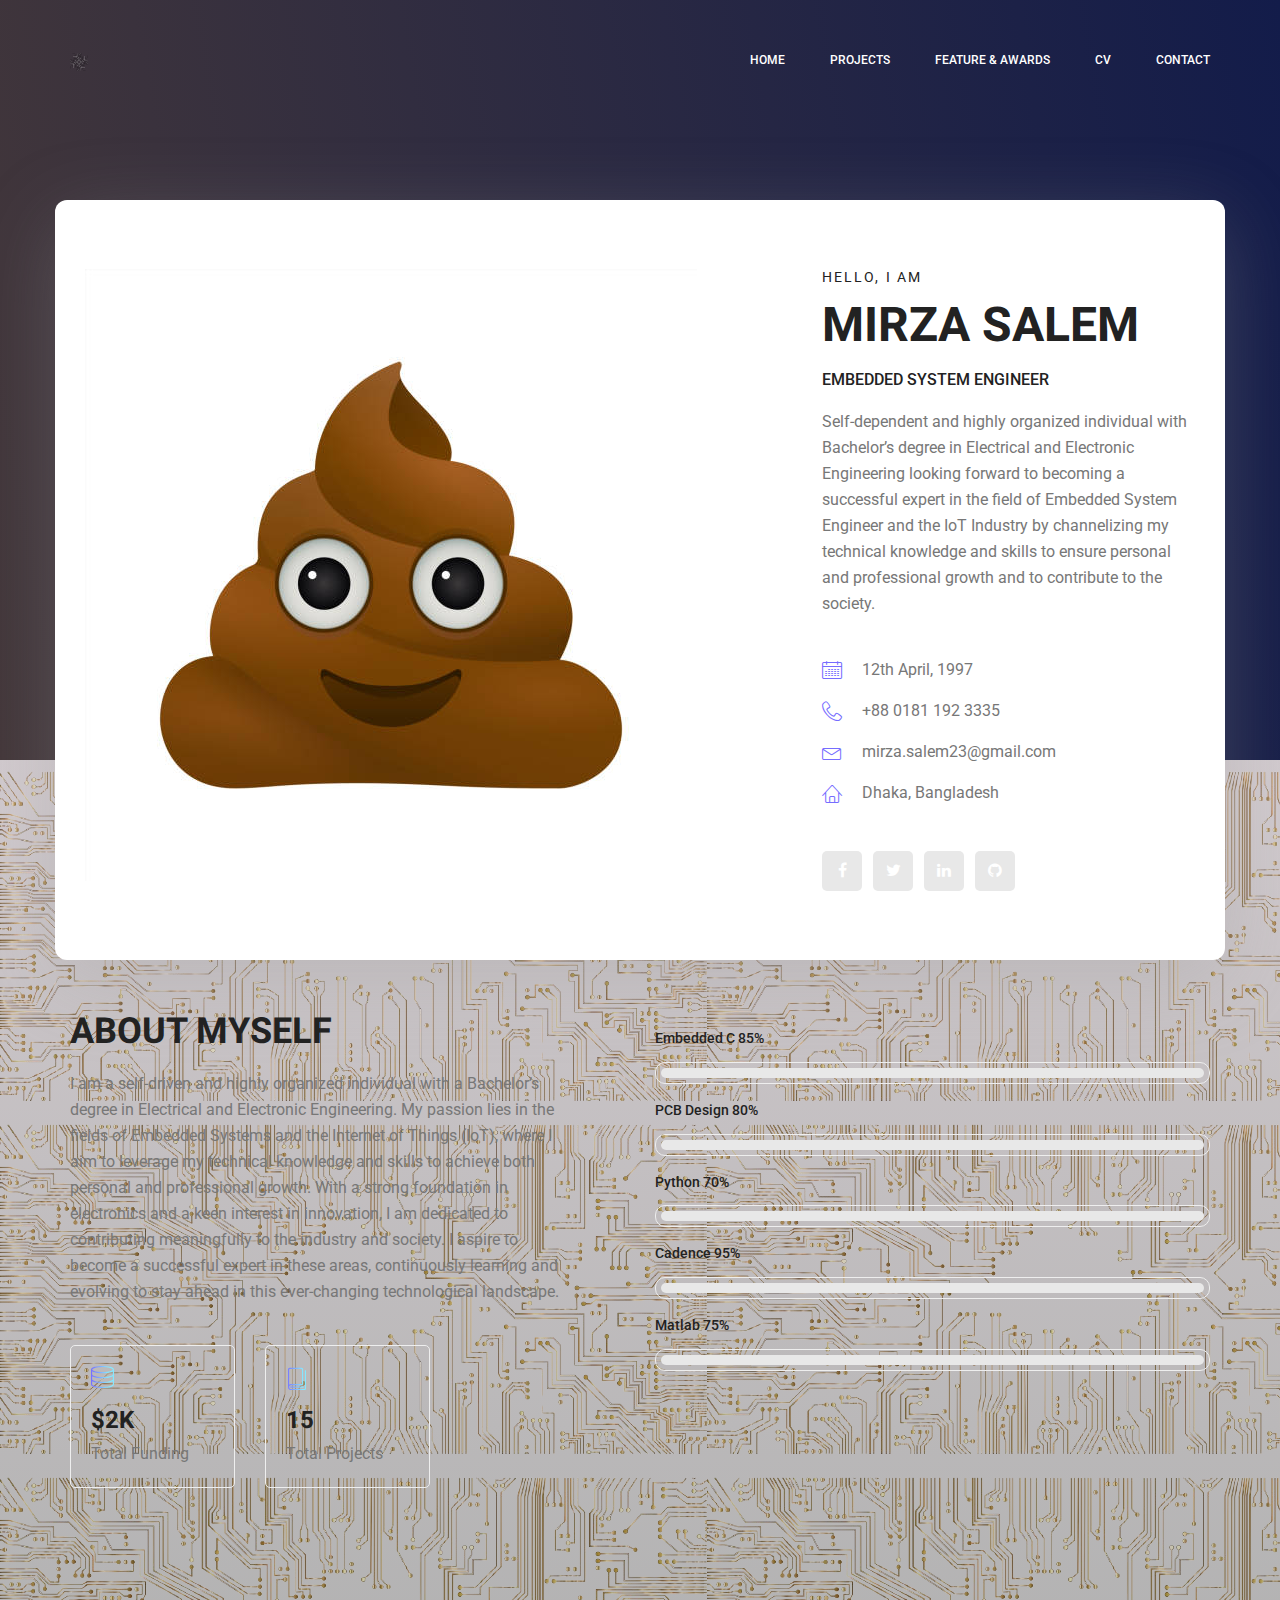
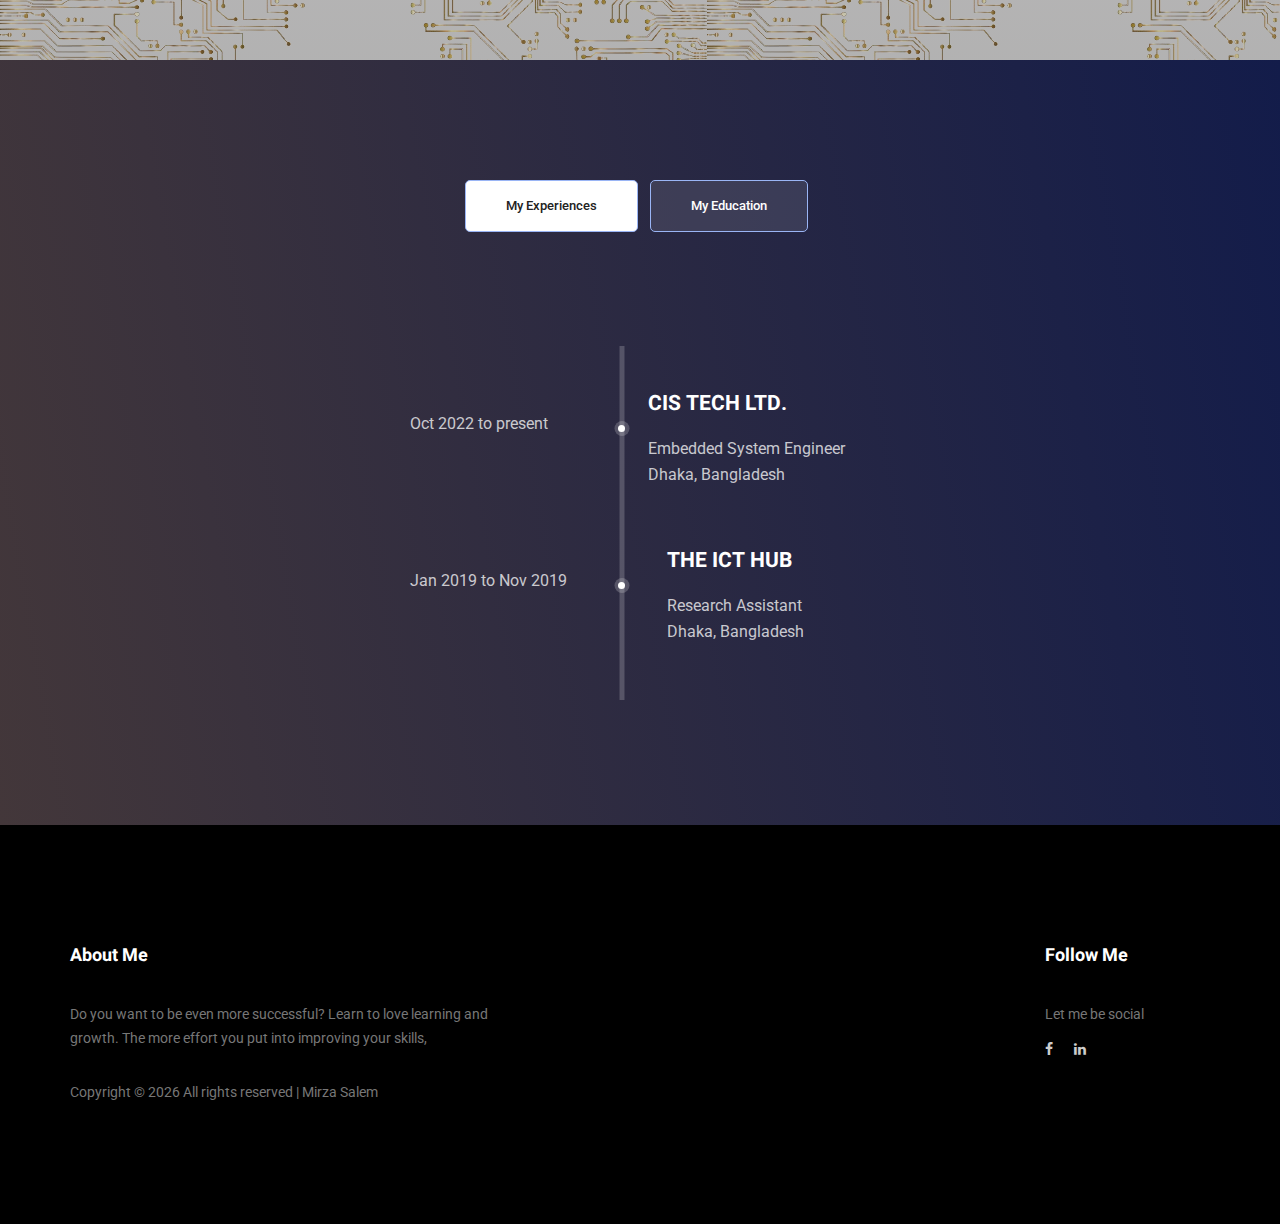
<file: personal/index.html>
<!doctype html>
<html lang="en">

<head>
	<!-- Required meta tags -->
	<meta charset="utf-8">
	<meta name="viewport" content="width=device-width, initial-scale=1, shrink-to-fit=no">
	<link rel="icon" href="img/favicon.png" type="image/png">
	<title>MeetMe Personal</title>
	<!-- Bootstrap CSS -->
	<link rel="stylesheet" href="css/bootstrap.css">
	<link rel="stylesheet" href="vendors/linericon/style.css">
	<link rel="stylesheet" href="css/font-awesome.min.css">
	<link rel="stylesheet" href="vendors/owl-carousel/owl.carousel.min.css">
	<link rel="stylesheet" href="vendors/lightbox/simpleLightbox.css">
	<link rel="stylesheet" href="vendors/nice-select/css/nice-select.css">
	<link rel="stylesheet" href="vendors/animate-css/animate.css">
	<link rel="stylesheet" href="vendors/popup/magnific-popup.css">
	<link rel="stylesheet" href="vendors/flaticon/flaticon.css">
	<!-- main css -->
	<link rel="stylesheet" href="css/style.css">
	<link rel="stylesheet" href="css/responsive.css">
</head>

<body>

	<!--================Header Menu Area =================-->
	<header class="header_area">
		<div class="main_menu">
			<nav class="navbar navbar-expand-lg navbar-light">
				<div class="container box_1620">
					<!-- Brand and toggle get grouped for better mobile display -->
					<a class="navbar-brand logo_h" href="index.html"><img src="img/logo.png" alt=""></a>
					<button class="navbar-toggler" type="button" data-toggle="collapse"
						data-target="#navbarSupportedContent" aria-controls="navbarSupportedContent"
						aria-expanded="false" aria-label="Toggle navigation">
						<span class="icon-bar"></span>
						<span class="icon-bar"></span>
						<span class="icon-bar"></span>
					</button>
					<!-- Collect the nav links, forms, and other content for toggling -->
					<div class="collapse navbar-collapse offset" id="navbarSupportedContent">
						<ul class="nav navbar-nav menu_nav ml-auto">
							<li class="nav-item active"><a class="nav-link" href="index.html">Home</a></li>
							<!-- <li class="nav-item"><a class="nav-link" href="about-us.html">About</a></li>  -->
							<li class="nav-item"><a class="nav-link" href="Projects.html">Projects</a></li>
							<li class="nav-item submenu dropdown">
								<a href="#" class="nav-link dropdown-toggle" data-toggle="dropdown" role="button"
									aria-haspopup="true" aria-expanded="false">Feature & Awards</a>
								<ul class="dropdown-menu">
									<li class="nav-item"><a class="nav-link" href="portfolio.html">Feature</a></li>
									<li class="nav-item"><a class="nav-link" href="elements.html">Awards</a></li>
								</ul>
							</li>
							<li class="nav-item submenu dropdown">
								<a href="#" class="nav-link dropdown-toggle" data-toggle="dropdown" role="button"
									aria-haspopup="true" aria-expanded="false">CV</a>
								<ul class="dropdown-menu">
									<li class="nav-item"><a class="nav-link" href="blog.html">Blog</a></li>
									<li class="nav-item"><a class="nav-link" href="single-blog.html">Blog Details</a>
									</li>
								</ul>
							</li>
							<li class="nav-item"><a class="nav-link" href="contact.html">Contact</a></li>
						</ul>
					</div>
				</div>
			</nav>
		</div>
	</header>
	<!--================Header Menu Area =================-->

	<!--================Home Banner Area =================-->
	<section class="home_banner_area">
		<div class="container box_1620">
			<div class="banner_inner d-flex align-items-center">
				<div class="banner_content">
					<div class="media">
						<div class="d-flex">
							<img src="img/personal.jpg" alt="">
						</div>
						<div class="media-body">
							<div class="personal_text">
								<h6>Hello, I am</h6>
								<h3>Mirza Salem</h3>
								<h4>Embedded System Engineer</h4>
								<p>Self-dependent and highly organized individual with Bachelor’s degree in Electrical
									and Electronic Engineering looking forward to becoming a successful expert in
									the field of Embedded System Engineer and the IoT Industry by channelizing my
									technical knowledge and skills to ensure personal and professional growth and to
									contribute to the society.</p>
								<ul class="list basic_info">
									<li><a href="#"><i class="lnr lnr-calendar-full"></i> 12th April, 1997</a></li>
									<li><a href="#"><i class="lnr lnr-phone-handset"></i> +88 0181 192 3335</a></li>
									<li><a href="mirza.salem23@gmail.com"><i class="lnr lnr-envelope"></i>
											mirza.salem23@gmail.com</a></li>
									<li><a href="#"><i class="lnr lnr-home"></i> Dhaka, Bangladesh</a></li>
								</ul>
								<ul class="list personal_social">
									<li><a href="https://www.facebook.com/mirza2224/"><i class="fa fa-facebook"></i></a>
									</li>
									<li><a href="#"><i class="fa fa-twitter"></i></a></li>
									<li><a href="https://www.linkedin.com/in/mirzasalem/"><i
												class="fa fa-linkedin"></i></a></li>
									<li><a href="https://github.com/mirzasalem"><i class="fa fa-github"></i></a></li>
								</ul>
							</div>
						</div>
					</div>
				</div>
			</div>
		</div>
	</section>
	<!--================End Home Banner Area =================-->

	<!--================Welcome Area =================-->
	<section class="welcome_area p_120" style="background:linear-gradient(0deg, rgba(60, 59, 59, 0.3), rgba(162, 139, 152, 0.3)), url(./img/circuit.png);">
		<div class="container">
			<div class="row welcome_inner">
				<div class="col-lg-6">
					<div class="welcome_text">
						<h4>About Myself</h4>
						<p>I am a self-driven and highly organized individual with a Bachelor’s degree in Electrical and Electronic Engineering. My passion lies in the fields of Embedded Systems and the Internet of Things (IoT), where I aim to leverage my technical knowledge and skills to achieve both personal and professional growth. With a strong foundation in electronics and a keen interest in innovation, I am dedicated to contributing meaningfully to the industry and society. I aspire to become a successful expert in these areas, continuously learning and evolving to stay ahead in this ever-changing technological landscape.</p>
						<div class="row">
							<div class="col-md-4">
								<div class="wel_item">
									<i class="lnr lnr-database"></i>
									<h4>$2K</h4>
									<p>Total Funding</p>
								</div>
							</div>
							<div class="col-md-4">
								<div class="wel_item">
									<i class="lnr lnr-book"></i>
									<h4>15</h4>
									<p>Total Projects</p>
								</div>
							</div>
							<!-- <div class="col-md-4">
        							<div class="wel_item">
        								<i class="lnr lnr-users"></i>
        								<h4>3965</h4>
        								<p>Total Volunteers</p>
        							</div>
        						</div> -->
						</div>
					</div>
				</div>
				<div class="col-lg-6">
					<div class="tools_expert">
						<div class="skill_main">
							<div class="skill_item">
								<h4> Embedded C <span class="counter">85</span>%</h4>
								<div class="progress_br">
									<div class="progress">
										<div class="progress-bar" role="progressbar" aria-valuenow="85"
											aria-valuemin="0" aria-valuemax="100"></div>
									</div>
								</div>
							</div>
							<div class="skill_item">
								<h4>PCB Design <span class="counter">80</span>%</h4>
								<div class="progress_br">
									<div class="progress">
										<div class="progress-bar" role="progressbar" aria-valuenow="80"
											aria-valuemin="0" aria-valuemax="100"></div>
									</div>
								</div>
							</div>
							<div class="skill_item">
								<h4>Python <span class="counter">70</span>%</h4>
								<div class="progress_br">
									<div class="progress">
										<div class="progress-bar" role="progressbar" aria-valuenow="70"
											aria-valuemin="0" aria-valuemax="100"></div>
									</div>
								</div>
							</div>
							<div class="skill_item">
								<h4>Cadence <span class="counter">95</span>%</h4>
								<div class="progress_br">
									<div class="progress">
										<div class="progress-bar" role="progressbar" aria-valuenow="95"
											aria-valuemin="0" aria-valuemax="100"></div>
									</div>
								</div>
							</div>
							<div class="skill_item">
								<h4>Matlab <span class="counter">75</span>%</h4>
								<div class="progress_br">
									<div class="progress">
										<div class="progress-bar" role="progressbar" aria-valuenow="75"
											aria-valuemin="0" aria-valuemax="100"></div>
									</div>
								</div>
							</div>
						</div>
					</div>
				</div>
			</div>
		</div>
	</section>
	<!--================End Welcome Area =================-->

	<!--================My Tabs Area =================-->
	<section class="mytabs_area p_120">
		<div class="container">
			<div class="tabs_inner">
				<ul class="nav nav-tabs" id="myTab" role="tablist">
					<li class="nav-item">
						<a class="nav-link active" id="home-tab" data-toggle="tab" href="#home" role="tab"
							aria-controls="home" aria-selected="true">My Experiences</a>
					</li>
					<li class="nav-item">
						<a class="nav-link" id="profile-tab" data-toggle="tab" href="#profile" role="tab"
							aria-controls="profile" aria-selected="false">My Education</a>
					</li>
				</ul>
				<div class="tab-content" id="myTabContent">
					<div class="tab-pane fade show active" id="home" role="tabpanel" aria-labelledby="home-tab">
						<ul class="list">
							<li>
								<span></span>
								<div class="media">
									<div class="d-flex">
										<p> Oct 2022 to present</p>
									</div>
									<div class="media-body">
										<h4>CIS Tech Ltd.</h4>
										<p>Embedded System Engineer <br />Dhaka, Bangladesh</p>
									</div>
								</div>
							</li>
							<li>
								<!-- <span></span> -->
								<!-- <div class="media">
										<div class="d-flex">
											<p>March 2017 to present</p>
										</div>
										<div class="media-body">
											<h4>Colorlib</h4>
											<p>Senior Web Developer <br />Santa monica, Los angeles</p>
										</div>
									</div> -->
							</li>
							<li>
								<span></span>
								<div class="media">
									<div class="d-flex">
										<p>Jan 2019 to Nov 2019</p>
									</div>
									<div class="media-body">
										<h4>The ICT Hub</h4>
										<p>Research Assistant<br />Dhaka, Bangladesh</p>
									</div>
								</div>
							</li>
						</ul>
					</div>
					<div class="tab-pane fade" id="profile" role="tabpanel" aria-labelledby="profile-tab">
						<ul class="list">
							<li>
								<span></span>
								<div class="media">
									<div class="d-flex">
										<aside>
											<p>June 2022</p>
										</aside>
									</div>
									<div class="media-body" style="padding-right: 214px !important;">

										<h4>United International University</h4>
										<p>BSc in Electrical and Electronics Engineering <br />Dhaka, Los angele</p>

									</div>
								</div>
							</li>
							<!-- <li> -->
							<!-- <span></span> -->
							<!-- <div class="media">
										<div class="d-flex">
											<p>March 2017 to present</p>
										</div>
										<div class="media-body">
											<h4>Colorlib</h4>
											<p>Senior Web Developer <br />Santa monica, Los angeles</p>
										</div>
									</div> -->
							<!-- </li> -->
							<!-- <li> -->
							<!-- <span></span> -->
							<!-- <div class="media">
										<div class="d-flex">
											<p>March 2017 to present</p>
										</div>
										<div class="media-body">
											<h4>Colorlib</h4>
											<p>Senior Web Developer <br />Santa monica, Los angeles</p>
										</div>
									</div> -->
							<!-- </li> -->
						</ul>
					</div>
				</div>
			</div>
		</div>
	</section>
	<!--================End My Tabs Area =================-->

	<!--================Feature Area =================-->

	<!--================End Home Gallery Area =================-->

	<!--================Testimonials Area =================-->
	<!-- <section class="testimonials_area p_120">
        	<div class="container">
        		<div class="main_title">
        			<h2>Testimonials</h2>
        			<p>If you are looking at blank cassettes on the web, you may be very confused at the difference in price. You may see some for as low as $.17 each.</p>
        		</div>
        		<div class="testi_inner">
					<div class="testi_slider owl-carousel">
						<div class="item">
							<div class="testi_item">
								<p>As conscious traveling Paup ers we must always be oncerned about our dear Mother Earth. If you think about it, you travel across her face</p>
								<h4>Fanny Spencer</h4>
								<a href="#"><i class="fa fa-star"></i></a>
								<a href="#"><i class="fa fa-star"></i></a>
								<a href="#"><i class="fa fa-star"></i></a>
								<a href="#"><i class="fa fa-star"></i></a>
								<a href="#"><i class="fa fa-star-half-o"></i></a>
							</div>
						</div>
						<div class="item">
							<div class="testi_item">
								<p>As conscious traveling Paup ers we must always be oncerned about our dear Mother Earth. If you think about it, you travel across her face</p>
								<h4>Fanny Spencer</h4>
								<a href="#"><i class="fa fa-star"></i></a>
								<a href="#"><i class="fa fa-star"></i></a>
								<a href="#"><i class="fa fa-star"></i></a>
								<a href="#"><i class="fa fa-star"></i></a>
								<a href="#"><i class="fa fa-star-half-o"></i></a>
							</div>
						</div>
						<div class="item">
							<div class="testi_item">
								<p>As conscious traveling Paup ers we must always be oncerned about our dear Mother Earth. If you think about it, you travel across her face</p>
								<h4>Fanny Spencer</h4>
								<a href="#"><i class="fa fa-star"></i></a>
								<a href="#"><i class="fa fa-star"></i></a>
								<a href="#"><i class="fa fa-star"></i></a>
								<a href="#"><i class="fa fa-star"></i></a>
								<a href="#"><i class="fa fa-star-half-o"></i></a>
							</div>
						</div>
					</div>
        		</div>
        	</div>
        </section> -->
	<!--================End Testimonials Area =================-->

	<!--================Footer Area =================-->
	<footer class="footer_area p_120">
		<div class="container">
			<div class="row footer_inner">
				<div class="col-lg-5 col-sm-6">
					<aside class="f_widget ab_widget">
						<div class="f_title">
							<h3>About Me</h3>
						</div>
						<p>Do you want to be even more successful? Learn to love learning and growth. The more effort
							you put into improving your skills,</p>
						<p><!-- Link back to Colorlib can't be removed. Template is licensed under CC BY 3.0. -->
							Copyright &copy;
							<script>document.write(new Date().getFullYear());</script> All rights reserved | Mirza
							Salem</i> <!--by <a href="" target="_blank">CIS Tech Ltd.</a> -->
							<!-- Link back to Colorlib can't be removed. Template is licensed under CC BY 3.0. -->
						</p>
					</aside>
				</div>
				<div class="col-lg-5 col-sm-6">
					<!-- <aside class="f_widget news_widget">
        					<div class="f_title">
        						<h3>Newsletter</h3>
        					</div>
        					<p>Stay updated with our latest trends</p>
        					<div id="mc_embed_signup">
                                <form target="_blank" action="https://spondonit.us12.list-manage.com/subscribe/post?u=1462626880ade1ac87bd9c93a&amp;id=92a4423d01" method="get" class="subscribe_form relative">
                                	<div class="input-group d-flex flex-row">
                                        <input name="EMAIL" placeholder="Enter email address" onfocus="this.placeholder = ''" onblur="this.placeholder = 'Email Address '" required="" type="email">
                                        <button class="btn sub-btn"><span class="lnr lnr-arrow-right"></span></button>		
                                    </div>				
                                    <div class="mt-10 info"></div>
                                </form>
                            </div>
        				</aside> -->
				</div>
				<div class="col-lg-2">
					<aside class="f_widget social_widget">
						<div class="f_title">
							<h3>Follow Me</h3>
						</div>
						<p>Let me be social</p>
						<ul class="list">
							<li><a href="https://www.facebook.com/mirza2224/"><i class="fa fa-facebook"></i></a></li>
							<!-- <li><a href="#"><i class="fa fa-twitter"></i></a></li> -->
							<li><a href="#"><i class="fa fa-linkedin"></i></a></li>
							<!-- <li><a href="https://github.com/mirzasalem"><i class="fa fa-github"></i></a></li> -->
						</ul>
					</aside>
				</div>
			</div>
		</div>
	</footer>
	<!--================End Footer Area =================-->






	<!-- Optional JavaScript -->
	<!-- jQuery first, then Popper.js, then Bootstrap JS -->
	<script src="js/jquery-3.3.1.min.js"></script>
	<script src="js/popper.js"></script>
	<script src="js/bootstrap.min.js"></script>
	<script src="js/stellar.js"></script>
	<script src="vendors/lightbox/simpleLightbox.min.js"></script>
	<script src="vendors/nice-select/js/jquery.nice-select.min.js"></script>
	<script src="vendors/isotope/imagesloaded.pkgd.min.js"></script>
	<script src="vendors/isotope/isotope.pkgd.min.js"></script>
	<script src="vendors/owl-carousel/owl.carousel.min.js"></script>
	<script src="vendors/popup/jquery.magnific-popup.min.js"></script>
	<script src="js/jquery.ajaxchimp.min.js"></script>
	<script src="vendors/counter-up/jquery.waypoints.min.js"></script>
	<script src="vendors/counter-up/jquery.counterup.min.js"></script>
	<script src="js/mail-script.js"></script>
	<script src="js/theme.js"></script>
</body>

</html>
</file>
<file: personal/vendors/linericon/style.css>
@font-face {
	font-family: 'Linearicons-Free';
	src:url('fonts/Linearicons-Free.eot?w118d');
	src:url('fonts/Linearicons-Free.eot?#iefixw118d') format('embedded-opentype'),
		url('fonts/Linearicons-Free.woff2?w118d') format('woff2'),
		url('fonts/Linearicons-Free.woff?w118d') format('woff'),
		url('fonts/Linearicons-Free.ttf?w118d') format('truetype'),
		url('fonts/Linearicons-Free.svg?w118d#Linearicons-Free') format('svg');
	font-weight: normal;
	font-style: normal;
}

.lnr {
	font-family: 'Linearicons-Free';
	speak: none;
	font-style: normal;
	font-weight: normal;
	font-variant: normal;
	text-transform: none;
	line-height: 1;

	/* Better Font Rendering =========== */
	-webkit-font-smoothing: antialiased;
	-moz-osx-font-smoothing: grayscale;
}

.lnr-home:before {
	content: "\e800";
}
.lnr-apartment:before {
	content: "\e801";
}
.lnr-pencil:before {
	content: "\e802";
}
.lnr-magic-wand:before {
	content: "\e803";
}
.lnr-drop:before {
	content: "\e804";
}
.lnr-lighter:before {
	content: "\e805";
}
.lnr-poop:before {
	content: "\e806";
}
.lnr-sun:before {
	content: "\e807";
}
.lnr-moon:before {
	content: "\e808";
}
.lnr-cloud:before {
	content: "\e809";
}
.lnr-cloud-upload:before {
	content: "\e80a";
}
.lnr-cloud-download:before {
	content: "\e80b";
}
.lnr-cloud-sync:before {
	content: "\e80c";
}
.lnr-cloud-check:before {
	content: "\e80d";
}
.lnr-database:before {
	content: "\e80e";
}
.lnr-lock:before {
	content: "\e80f";
}
.lnr-cog:before {
	content: "\e810";
}
.lnr-trash:before {
	content: "\e811";
}
.lnr-dice:before {
	content: "\e812";
}
.lnr-heart:before {
	content: "\e813";
}
.lnr-star:before {
	content: "\e814";
}
.lnr-star-half:before {
	content: "\e815";
}
.lnr-star-empty:before {
	content: "\e816";
}
.lnr-flag:before {
	content: "\e817";
}
.lnr-envelope:before {
	content: "\e818";
}
.lnr-paperclip:before {
	content: "\e819";
}
.lnr-inbox:before {
	content: "\e81a";
}
.lnr-eye:before {
	content: "\e81b";
}
.lnr-printer:before {
	content: "\e81c";
}
.lnr-file-empty:before {
	content: "\e81d";
}
.lnr-file-add:before {
	content: "\e81e";
}
.lnr-enter:before {
	content: "\e81f";
}
.lnr-exit:before {
	content: "\e820";
}
.lnr-graduation-hat:before {
	content: "\e821";
}
.lnr-license:before {
	content: "\e822";
}
.lnr-music-note:before {
	content: "\e823";
}
.lnr-film-play:before {
	content: "\e824";
}
.lnr-camera-video:before {
	content: "\e825";
}
.lnr-camera:before {
	content: "\e826";
}
.lnr-picture:before {
	content: "\e827";
}
.lnr-book:before {
	content: "\e828";
}
.lnr-bookmark:before {
	content: "\e829";
}
.lnr-user:before {
	content: "\e82a";
}
.lnr-users:before {
	content: "\e82b";
}
.lnr-shirt:before {
	content: "\e82c";
}
.lnr-store:before {
	content: "\e82d";
}
.lnr-cart:before {
	content: "\e82e";
}
.lnr-tag:before {
	content: "\e82f";
}
.lnr-phone-handset:before {
	content: "\e830";
}
.lnr-phone:before {
	content: "\e831";
}
.lnr-pushpin:before {
	content: "\e832";
}
.lnr-map-marker:before {
	content: "\e833";
}
.lnr-map:before {
	content: "\e834";
}
.lnr-location:before {
	content: "\e835";
}
.lnr-calendar-full:before {
	content: "\e836";
}
.lnr-keyboard:before {
	content: "\e837";
}
.lnr-spell-check:before {
	content: "\e838";
}
.lnr-screen:before {
	content: "\e839";
}
.lnr-smartphone:before {
	content: "\e83a";
}
.lnr-tablet:before {
	content: "\e83b";
}
.lnr-laptop:before {
	content: "\e83c";
}
.lnr-laptop-phone:before {
	content: "\e83d";
}
.lnr-power-switch:before {
	content: "\e83e";
}
.lnr-bubble:before {
	content: "\e83f";
}
.lnr-heart-pulse:before {
	content: "\e840";
}
.lnr-construction:before {
	content: "\e841";
}
.lnr-pie-chart:before {
	content: "\e842";
}
.lnr-chart-bars:before {
	content: "\e843";
}
.lnr-gift:before {
	content: "\e844";
}
.lnr-diamond:before {
	content: "\e845";
}
.lnr-linearicons:before {
	content: "\e846";
}
.lnr-dinner:before {
	content: "\e847";
}
.lnr-coffee-cup:before {
	content: "\e848";
}
.lnr-leaf:before {
	content: "\e849";
}
.lnr-paw:before {
	content: "\e84a";
}
.lnr-rocket:before {
	content: "\e84b";
}
.lnr-briefcase:before {
	content: "\e84c";
}
.lnr-bus:before {
	content: "\e84d";
}
.lnr-car:before {
	content: "\e84e";
}
.lnr-train:before {
	content: "\e84f";
}
.lnr-bicycle:before {
	content: "\e850";
}
.lnr-wheelchair:before {
	content: "\e851";
}
.lnr-select:before {
	content: "\e852";
}
.lnr-earth:before {
	content: "\e853";
}
.lnr-smile:before {
	content: "\e854";
}
.lnr-sad:before {
	content: "\e855";
}
.lnr-neutral:before {
	content: "\e856";
}
.lnr-mustache:before {
	content: "\e857";
}
.lnr-alarm:before {
	content: "\e858";
}
.lnr-bullhorn:before {
	content: "\e859";
}
.lnr-volume-high:before {
	content: "\e85a";
}
.lnr-volume-medium:before {
	content: "\e85b";
}
.lnr-volume-low:before {
	content: "\e85c";
}
.lnr-volume:before {
	content: "\e85d";
}
.lnr-mic:before {
	content: "\e85e";
}
.lnr-hourglass:before {
	content: "\e85f";
}
.lnr-undo:before {
	content: "\e860";
}
.lnr-redo:before {
	content: "\e861";
}
.lnr-sync:before {
	content: "\e862";
}
.lnr-history:before {
	content: "\e863";
}
.lnr-clock:before {
	content: "\e864";
}
.lnr-download:before {
	content: "\e865";
}
.lnr-upload:before {
	content: "\e866";
}
.lnr-enter-down:before {
	content: "\e867";
}
.lnr-exit-up:before {
	content: "\e868";
}
.lnr-bug:before {
	content: "\e869";
}
.lnr-code:before {
	content: "\e86a";
}
.lnr-link:before {
	content: "\e86b";
}
.lnr-unlink:before {
	content: "\e86c";
}
.lnr-thumbs-up:before {
	content: "\e86d";
}
.lnr-thumbs-down:before {
	content: "\e86e";
}
.lnr-magnifier:before {
	content: "\e86f";
}
.lnr-cross:before {
	content: "\e870";
}
.lnr-menu:before {
	content: "\e871";
}
.lnr-list:before {
	content: "\e872";
}
.lnr-chevron-up:before {
	content: "\e873";
}
.lnr-chevron-down:before {
	content: "\e874";
}
.lnr-chevron-left:before {
	content: "\e875";
}
.lnr-chevron-right:before {
	content: "\e876";
}
.lnr-arrow-up:before {
	content: "\e877";
}
.lnr-arrow-down:before {
	content: "\e878";
}
.lnr-arrow-left:before {
	content: "\e879";
}
.lnr-arrow-right:before {
	content: "\e87a";
}
.lnr-move:before {
	content: "\e87b";
}
.lnr-warning:before {
	content: "\e87c";
}
.lnr-question-circle:before {
	content: "\e87d";
}
.lnr-menu-circle:before {
	content: "\e87e";
}
.lnr-checkmark-circle:before {
	content: "\e87f";
}
.lnr-cross-circle:before {
	content: "\e880";
}
.lnr-plus-circle:before {
	content: "\e881";
}
.lnr-circle-minus:before {
	content: "\e882";
}
.lnr-arrow-up-circle:before {
	content: "\e883";
}
.lnr-arrow-down-circle:before {
	content: "\e884";
}
.lnr-arrow-left-circle:before {
	content: "\e885";
}
.lnr-arrow-right-circle:before {
	content: "\e886";
}
.lnr-chevron-up-circle:before {
	content: "\e887";
}
.lnr-chevron-down-circle:before {
	content: "\e888";
}
.lnr-chevron-left-circle:before {
	content: "\e889";
}
.lnr-chevron-right-circle:before {
	content: "\e88a";
}
.lnr-crop:before {
	content: "\e88b";
}
.lnr-frame-expand:before {
	content: "\e88c";
}
.lnr-frame-contract:before {
	content: "\e88d";
}
.lnr-layers:before {
	content: "\e88e";
}
.lnr-funnel:before {
	content: "\e88f";
}
.lnr-text-format:before {
	content: "\e890";
}
.lnr-text-format-remove:before {
	content: "\e891";
}
.lnr-text-size:before {
	content: "\e892";
}
.lnr-bold:before {
	content: "\e893";
}
.lnr-italic:before {
	content: "\e894";
}
.lnr-underline:before {
	content: "\e895";
}
.lnr-strikethrough:before {
	content: "\e896";
}
.lnr-highlight:before {
	content: "\e897";
}
.lnr-text-align-left:before {
	content: "\e898";
}
.lnr-text-align-center:before {
	content: "\e899";
}
.lnr-text-align-right:before {
	content: "\e89a";
}
.lnr-text-align-justify:before {
	content: "\e89b";
}
.lnr-line-spacing:before {
	content: "\e89c";
}
.lnr-indent-increase:before {
	content: "\e89d";
}
.lnr-indent-decrease:before {
	content: "\e89e";
}
.lnr-pilcrow:before {
	content: "\e89f";
}
.lnr-direction-ltr:before {
	content: "\e8a0";
}
.lnr-direction-rtl:before {
	content: "\e8a1";
}
.lnr-page-break:before {
	content: "\e8a2";
}
.lnr-sort-alpha-asc:before {
	content: "\e8a3";
}
.lnr-sort-amount-asc:before {
	content: "\e8a4";
}
.lnr-hand:before {
	content: "\e8a5";
}
.lnr-pointer-up:before {
	content: "\e8a6";
}
.lnr-pointer-right:before {
	content: "\e8a7";
}
.lnr-pointer-down:before {
	content: "\e8a8";
}
.lnr-pointer-left:before {
	content: "\e8a9";
}
</file>
<file: personal/vendors/nice-select/css/nice-select.css>
.nice-select {
  -webkit-tap-highlight-color: transparent;
  background-color: #fff;
  border-radius: 5px;
  border: solid 1px #e8e8e8;
  box-sizing: border-box;
  clear: both;
  cursor: pointer;
  display: block;
  float: left;
  font-family: inherit;
  font-size: 14px;
  font-weight: normal;
  height: 42px;
  line-height: 40px;
  outline: none;
  padding-left: 18px;
  padding-right: 30px;
  position: relative;
  text-align: left !important;
  -webkit-transition: all 0.2s ease-in-out;
  transition: all 0.2s ease-in-out;
  -webkit-user-select: none;
     -moz-user-select: none;
      -ms-user-select: none;
          user-select: none;
  white-space: nowrap;
  width: auto; }
  .nice-select:hover {
    border-color: #dbdbdb; }
  .nice-select:active, .nice-select.open, .nice-select:focus {
    border-color: #999; }
  .nice-select:after {
    border-bottom: 2px solid #999;
    border-right: 2px solid #999;
    content: '';
    display: block;
    height: 5px;
    margin-top: -4px;
    pointer-events: none;
    position: absolute;
    right: 12px;
    top: 50%;
    -webkit-transform-origin: 66% 66%;
        -ms-transform-origin: 66% 66%;
            transform-origin: 66% 66%;
    -webkit-transform: rotate(45deg);
        -ms-transform: rotate(45deg);
            transform: rotate(45deg);
    -webkit-transition: all 0.15s ease-in-out;
    transition: all 0.15s ease-in-out;
    width: 5px; }
  .nice-select.open:after {
    -webkit-transform: rotate(-135deg);
        -ms-transform: rotate(-135deg);
            transform: rotate(-135deg); }
  .nice-select.open .list {
    opacity: 1;
    pointer-events: auto;
    -webkit-transform: scale(1) translateY(0);
        -ms-transform: scale(1) translateY(0);
            transform: scale(1) translateY(0); }
  .nice-select.disabled {
    border-color: #ededed;
    color: #999;
    pointer-events: none; }
    .nice-select.disabled:after {
      border-color: #cccccc; }
  .nice-select.wide {
    width: 100%; }
    .nice-select.wide .list {
      left: 0 !important;
      right: 0 !important; }
  .nice-select.right {
    float: right; }
    .nice-select.right .list {
      left: auto;
      right: 0; }
  .nice-select.small {
    font-size: 12px;
    height: 36px;
    line-height: 34px; }
    .nice-select.small:after {
      height: 4px;
      width: 4px; }
    .nice-select.small .option {
      line-height: 34px;
      min-height: 34px; }
  .nice-select .list {
    background-color: #fff;
    border-radius: 5px;
    box-shadow: 0 0 0 1px rgba(68, 68, 68, 0.11);
    box-sizing: border-box;
    margin-top: 4px;
    opacity: 0;
    overflow: hidden;
    padding: 0;
    pointer-events: none;
    position: absolute;
    top: 100%;
    left: 0;
    -webkit-transform-origin: 50% 0;
        -ms-transform-origin: 50% 0;
            transform-origin: 50% 0;
    -webkit-transform: scale(0.75) translateY(-21px);
        -ms-transform: scale(0.75) translateY(-21px);
            transform: scale(0.75) translateY(-21px);
    -webkit-transition: all 0.2s cubic-bezier(0.5, 0, 0, 1.25), opacity 0.15s ease-out;
    transition: all 0.2s cubic-bezier(0.5, 0, 0, 1.25), opacity 0.15s ease-out;
    z-index: 9; }
    .nice-select .list:hover .option:not(:hover) {
      background-color: transparent !important; }
  .nice-select .option {
    cursor: pointer;
    font-weight: 400;
    line-height: 40px;
    list-style: none;
    min-height: 40px;
    outline: none;
    padding-left: 18px;
    padding-right: 29px;
    text-align: left;
    -webkit-transition: all 0.2s;
    transition: all 0.2s; }
    .nice-select .option:hover, .nice-select .option.focus, .nice-select .option.selected.focus {
      background-color: #f6f6f6; }
    .nice-select .option.selected {
      font-weight: bold; }
    .nice-select .option.disabled {
      background-color: transparent;
      color: #999;
      cursor: default; }

.no-csspointerevents .nice-select .list {
  display: none; }

.no-csspointerevents .nice-select.open .list {
  display: block; }
</file>
<file: personal/vendors/flaticon/flaticon.css>
/*
  	Flaticon icon font: Flaticon
  	Creation date: 26/06/2018 17:19
  	*/

@font-face {
  font-family: "Flaticon";
  src: url("./Flaticon.eot");
  src: url("./Flaticon.eot?#iefix") format("embedded-opentype"),
       url("./Flaticon.woff") format("woff"),
       url("./Flaticon.ttf") format("truetype"),
       url("./Flaticon.svg#Flaticon") format("svg");
  font-weight: normal;
  font-style: normal;
}

@media screen and (-webkit-min-device-pixel-ratio:0) {
  @font-face {
    font-family: "Flaticon";
    src: url("./Flaticon.svg#Flaticon") format("svg");
  }
}

[class^="flaticon-"]:before, [class*=" flaticon-"]:before,
[class^="flaticon-"]:after, [class*=" flaticon-"]:after {   
  font-family: Flaticon;
        font-size: 20px;
font-style: normal;
margin-left: 20px;
}

.flaticon-skyline:before { content: "\f100"; }
.flaticon-sketch:before { content: "\f101"; }
.flaticon-city:before { content: "\f102"; }
</file>
<file: personal/css/style.css>
/*----------------------------------------------------
@File: Default Styles
@Author: Rocky Ahmed
@URL: http://wethemez.com
Author E-mail: rockybd1995@gmail.com

This file contains the styling for the actual theme, this
is the file you need to edit to change the look of the
theme.
---------------------------------------------------- */
/*=====================================================================
@Template Name: Builder Construction 
@Author: Rocky Ahmed
@Developed By: Rocky Ahmed
@Developer URL: http://rocky.wethemez.com
Author E-mail: rockybd1995@gmail.com

@Default Styles

Table of Content:
01/ Variables
02/ predefin
03/ header
04/ button
05/ banner
06/ breadcrumb
07/ about
08/ team
09/ project 
10/ price 
11/ team 
12/ blog 
13/ video  
14/ features  
15/ career  
16/ contact 
17/ footer

=====================================================================*/
/*----------------------------------------------------*/
/*font Variables*/
/*Color Variables*/
/*=================== fonts ====================*/
@import url("https://fonts.googleapis.com/css?family=Heebo:300,400,700,900|Roboto:300,400,500,700");
/*---------------------------------------------------- */
/*----------------------------------------------------*/
.list {
  list-style: none;
  margin: 0px;
  padding: 0px; }

a {
  text-decoration: none;
  transition: all 0.3s ease-in-out; }
  a:hover, a:focus {
    text-decoration: none;
    outline: none; }

.row.m0 {
  margin: 0px; }

body {
  line-height: 26px;
  font-size: 16px;
  font-family: "Roboto", sans-serif;
  font-weight: normal;
  color: #777777; }

h1, h2, h3, h4, h5, h6 {
  font-family: "Heebo", sans-serif;
  font-weight: bold; }

button:focus {
  outline: none;
  box-shadow: none; }

.p0 {
  padding-left: 0px;
  padding-right: 0px; }

.p_120 {
  padding-top: 120px;
  padding-bottom: 120px; }

.p_100 {
  padding-top: 100px;
  padding-bottom: 100px; }

.pad_top {
  padding-top: 120px; }

.pad_bt {
  padding-bottom: 120px; }

.mt-25 {
  margin-top: 25px; }

@media (min-width: 1200px) {
  .container {
    max-width: 1170px; } }

@media (min-width: 1620px) {
  .box_1620 {
    max-width: 1620px;
    margin: auto;
    width: 100%;
    padding-left: 0px;
    padding-right: 0px; } }
/* Main Title Area css
============================================================================================ */
.main_title {
  text-align: center;
  max-width: 670px;
  margin: 0px auto 75px; }
  .main_title h2 {
    font-family: "Heebo", sans-serif;
    font-size: 36px;
    color: #222222;
    margin-bottom: 15px;
    text-transform: uppercase; }
  .main_title p {
    font-size: 16px;
    font-family: "Roboto", sans-serif;
    font-weight: normal;
    line-height: 26px;
    color: #777777;
    margin-bottom: 0px; }

/* End Main Title Area css
============================================================================================ */
/*---------------------------------------------------- */
/*----------------------------------------------------*/
.header_area {
  position: absolute;
  width: 100%;
  top: 0;
  left: 0;
  z-index: 99;
  transition: background 0.4s, all 0.3s linear; }
  .header_area .navbar {
    background: transparent;
    padding: 0px;
    border: 0px;
    border-radius: 0px; }
    .header_area .navbar .nav .nav-item {
      margin-right: 45px; }
      .header_area .navbar .nav .nav-item .nav-link {
        font: 500 12px/120px "Roboto", sans-serif;
        text-transform: uppercase;
        color: #fff;
        padding: 0px;
        display: inline-block; }
        .header_area .navbar .nav .nav-item .nav-link:after {
          display: none; }
      .header_area .navbar .nav .nav-item:hover .nav-link, .header_area .navbar .nav .nav-item.active .nav-link {
        color: #fff; }
      .header_area .navbar .nav .nav-item.submenu {
        position: relative; }
        .header_area .navbar .nav .nav-item.submenu ul {
          border: none;
          padding: 0px;
          border-radius: 0px;
          box-shadow: none;
          margin: 0px;
          background: #fff;
          box-shadow: 0px 3px 16px 0px rgba(0, 0, 0, 0.1); }
          @media (min-width: 992px) {
            .header_area .navbar .nav .nav-item.submenu ul {
              position: absolute;
              top: 120%;
              left: 0px;
              min-width: 200px;
              text-align: left;
              opacity: 0;
              transition: all 300ms ease-in;
              visibility: hidden;
              display: block;
              border: none;
              padding: 0px;
              border-radius: 0px; } }
          .header_area .navbar .nav .nav-item.submenu ul:before {
            content: "";
            width: 0;
            height: 0;
            border-style: solid;
            border-width: 10px 10px 0 10px;
            border-color: #eeeeee transparent transparent transparent;
            position: absolute;
            right: 24px;
            top: 45px;
            z-index: 3;
            opacity: 0;
            transition: all 400ms linear; }
          .header_area .navbar .nav .nav-item.submenu ul .nav-item {
            display: block;
            float: none;
            margin-right: 0px;
            border-bottom: 1px solid #ededed;
            margin-left: 0px;
            transition: all 0.4s linear; }
            .header_area .navbar .nav .nav-item.submenu ul .nav-item .nav-link {
              line-height: 45px;
              color: #222222;
              padding: 0px 30px;
              transition: all 150ms linear;
              display: block;
              margin-right: 0px; }
            .header_area .navbar .nav .nav-item.submenu ul .nav-item:last-child {
              border-bottom: none; }
            .header_area .navbar .nav .nav-item.submenu ul .nav-item:hover .nav-link {
              background: #766dff;
              color: #fff; }
        @media (min-width: 992px) {
          .header_area .navbar .nav .nav-item.submenu:hover ul {
            visibility: visible;
            opacity: 1;
            top: 100%; } }
        .header_area .navbar .nav .nav-item.submenu:hover ul .nav-item {
          margin-top: 0px; }
      .header_area .navbar .nav .nav-item:last-child {
        margin-right: 0px; }
    .header_area .navbar .search {
      font-size: 12px;
      line-height: 60px;
      display: inline-block;
      color: #222222;
      margin-left: 80px; }
      .header_area .navbar .search i {
        font-weight: 600; }
  .header_area.navbar_fixed .main_menu {
    position: fixed;
    width: 100%;
    top: -70px;
    left: 0;
    right: 0;
    background: #000;
    transform: translateY(70px);
    transition: transform 500ms ease, background 500ms ease;
    -webkit-transition: transform 500ms ease, background 500ms ease;
    box-shadow: 0px 3px 16px 0px rgba(0, 0, 0, 0.1); }
    .header_area.navbar_fixed .main_menu .navbar .nav .nav-item .nav-link {
      line-height: 70px; }

.top_menu {
  background: #f9f9ff; }
  .top_menu .header_social li {
    display: inline-block;
    margin-right: 15px; }
    .top_menu .header_social li a {
      font-size: 14px;
      color: #777777;
      display: inline-block;
      line-height: 42px;
      transition: all 300ms linear 0s; }
    .top_menu .header_social li:last-child {
      margin-right: 0px; }
    .top_menu .header_social li:hover a {
      color: #766dff; }
  .top_menu .dn_btn {
    line-height: 42px;
    display: inline-block;
    font-size: 12px;
    margin-right: 30px;
    font-family: "Roboto", sans-serif;
    font-weight: normal;
    color: #777777;
    transition: all 300ms linear 0s; }
    .top_menu .dn_btn:hover {
      color: #766dff; }
    .top_menu .dn_btn:last-child {
      margin-right: 0px; }
  .top_menu .lan_pack {
    height: 30px;
    border: 1px solid #eeeeee;
    border-radius: 3px;
    line-height: 28px;
    font-size: 12px;
    font-family: "Roboto", sans-serif;
    font-weight: 500;
    padding-left: 19px;
    padding-right: 36px;
    color: #777777;
    background: #f9f9ff;
    margin-right: 5px;
    margin-top: 8px; }
    .top_menu .lan_pack .current {
      color: #777777; }
    .top_menu .lan_pack:after {
      content: "\f0d7";
      border: none !important;
      font: normal normal normal 12px/1 FontAwesome;
      transform: rotate(0deg);
      height: auto;
      margin-top: -6px;
      right: 20px; }

/*---------------------------------------------------- */
/*----------------------------------------------------*/
/* Home Banner Area css
============================================================================================ */
.home_banner_area {
  position: relative;
  z-index: 1;
  background-image: -moz-linear-gradient(0deg, #766dff 0%, #3a5356 100%);
  background-image: -webkit-linear-gradient(10deg, #43373a 0%, #131c4a 100%);
  background-image: -ms-linear-gradient(0deg, #766dff 0%, #88f3ff 100%);
  margin-bottom: 200px; }
  .home_banner_area .box_1620 {
    min-height: 700px;
    border-radius: 12px;
    position: relative;
    bottom: -200px;
    background: #fff;
    padding: 30px;
    box-shadow: 0px 20px 80px 0px rgba(153, 153, 153, 0.3); }
  .home_banner_area .banner_inner {
    position: relative;
    width: 100%;
    min-height: 700px;
    display: flex; }
    .home_banner_area .banner_inner .banner_content {
      color: #222222;
      vertical-align: middle;
      align-self: center;
      text-align: left; }
      .home_banner_area .banner_inner .banner_content .media .d-flex {
        padding-right: 125px; }
      .home_banner_area .banner_inner .banner_content .media .media-body {
        vertical-align: middle;
        align-self: center; }

.blog_banner {
  min-height: 780px;
  position: relative;
  z-index: 1;
  overflow: hidden;
  margin-bottom: 0px; }
  .blog_banner .banner_inner {
    background: #04091e;
    position: relative;
    overflow: hidden;
    width: 100%;
    min-height: 780px;
    z-index: 1; }
    .blog_banner .banner_inner .overlay {
      background: url(../img/banner/banner-2.jpg) no-repeat scroll center center;
      opacity: .5;
      height: 125%;
      position: absolute;
      left: 0px;
      top: 0px;
      width: 100%;
      z-index: -1; }
    .blog_banner .banner_inner .blog_b_text {
      max-width: 700px;
      margin: auto;
      color: #fff; }
      .blog_banner .banner_inner .blog_b_text h2 {
        font-size: 60px;
        font-weight: bold;
        font-family: "Heebo", sans-serif;
        line-height: 66px;
        margin-bottom: 15px;
        text-transform: uppercase; }
      .blog_banner .banner_inner .blog_b_text p {
        font-size: 16px;
        margin-bottom: 35px; }
      .blog_banner .banner_inner .blog_b_text .white_bg_btn {
        line-height: 42px;
        padding: 0px 45px;
        border-radius: 5px; }

.banner_box {
  max-width: 1620px;
  margin: auto; }

.banner_area {
  position: relative;
  z-index: 1;
  min-height: 350px;
  background-image: -moz-linear-gradient(0deg, #766dff 0%, #88f3ff 100%);
  background-image: -webkit-linear-gradient(0deg, #766dff 0%, #88f3ff 100%);
  background-image: -ms-linear-gradient(0deg, #766dff 0%, #88f3ff 100%);
  margin-bottom: 120px; }
  .banner_area .box_1620 {
    background: #fff;
    min-height: 360px;
    border-radius: 12px;
    position: relative;
    bottom: -120px;
    box-shadow: 0px 20px 80px 0px rgba(153, 153, 153, 0.3); }
  .banner_area .banner_inner {
    position: relative;
    overflow: hidden;
    width: 100%;
    min-height: 360px;
    z-index: 1; }
    .banner_area .banner_inner .banner_content h2 {
      color: #222222;
      font-size: 48px;
      font-family: "Heebo", sans-serif;
      margin-bottom: 0px;
      font-weight: bold; }
    .banner_area .banner_inner .banner_content .page_link a {
      font-size: 14px;
      color: #222222;
      font-family: "Roboto", sans-serif;
      margin-right: 32px;
      position: relative; }
      .banner_area .banner_inner .banner_content .page_link a:before {
        content: "\e87a";
        font-family: 'Linearicons-Free';
        position: absolute;
        right: -25px;
        top: 50%;
        transform: translateY(-50%); }
      .banner_area .banner_inner .banner_content .page_link a:last-child {
        margin-right: 0px; }
        .banner_area .banner_inner .banner_content .page_link a:last-child:before {
          display: none; }
      .banner_area .banner_inner .banner_content .page_link a:hover {
        color: #766dff; }

/* End Home Banner Area css
============================================================================================ */
/*---------------------------------------------------- */
/*----------------------------------------------------*/
/* Latest Blog Area css
============================================================================================ */
.latest_blog_inner {
  margin-bottom: -30px; }

.l_blog_item {
  margin-bottom: 30px; }
  .l_blog_item .date {
    font-size: 13px;
    font-family: "Roboto", sans-serif;
    font-weight: normal;
    color: #777777;
    margin-top: 20px;
    display: block;
    margin-bottom: 15px; }
  .l_blog_item h4 {
    font-size: 18px;
    line-height: 24px;
    color: #222222;
    border-bottom: 1px solid #eeeeee;
    padding-bottom: 20px;
    margin-bottom: 20px;
    transition: all 300ms linear 0s; }
  .l_blog_item p {
    margin-bottom: 0px; }
  .l_blog_item:hover h4 {
    color: #766dff; }

/* End Latest Blog Area css
============================================================================================ */
/*================= latest_blog_area css =============*/
.single-recent-blog-post {
  margin-bottom: 30px; }
  .single-recent-blog-post .thumb {
    overflow: hidden; }
    .single-recent-blog-post .thumb img {
      transition: all 0.7s linear; }
  .single-recent-blog-post .details {
    padding-top: 30px; }
    .single-recent-blog-post .details .sec_h4 {
      line-height: 24px;
      padding: 10px 0px 13px;
      transition: all 0.3s linear; }
      .single-recent-blog-post .details .sec_h4:hover {
        color: #777777; }
  .single-recent-blog-post .date {
    font-size: 14px;
    line-height: 24px;
    font-weight: 400; }
  .single-recent-blog-post:hover img {
    transform: scale(1.23) rotate(10deg); }

.tags .tag_btn {
  font-size: 12px;
  font-weight: 500;
  line-height: 20px;
  border: 1px solid #eeeeee;
  display: inline-block;
  padding: 1px 18px;
  text-align: center;
  color: #222222; }
  .tags .tag_btn:before {
    background: #766dff; }
  .tags .tag_btn + .tag_btn {
    margin-left: 2px; }

/*========= blog_categorie_area css ===========*/
.blog_categorie_area {
  padding-top: 80px;
  padding-bottom: 80px; }

.categories_post {
  position: relative;
  text-align: center;
  cursor: pointer; }
  .categories_post img {
    max-width: 100%; }
  .categories_post .categories_details {
    position: absolute;
    top: 20px;
    left: 20px;
    right: 20px;
    bottom: 20px;
    background: rgba(34, 34, 34, 0.8);
    color: #fff;
    transition: all 0.3s linear;
    display: flex;
    align-items: center;
    justify-content: center; }
    .categories_post .categories_details h5 {
      margin-bottom: 0px;
      font-size: 18px;
      line-height: 26px;
      text-transform: uppercase;
      color: #fff;
      position: relative; }
    .categories_post .categories_details p {
      font-weight: 300;
      font-size: 14px;
      line-height: 26px;
      margin-bottom: 0px; }
    .categories_post .categories_details .border_line {
      margin: 10px 0px;
      background: #fff;
      width: 100%;
      height: 1px; }
  .categories_post:hover .categories_details {
    background-image: -moz-linear-gradient(10deg, #43373a 0%, #131c4a 100%);
    background-image: -webkit-linear-gradient(10deg, #43373a 0%, #131c4a 100%);
    background-image: -ms-linear-gradient(10deg, #43373a 0%, #131c4a 100%);
    opacity: 0.851; }

/*============ blog_left_sidebar css ==============*/
.blog_item {
  margin-bottom: 40px; }

.blog_info {
  padding-top: -25px; }
  .blog_info .post_tag {
    padding-bottom: 20px; }
    .blog_info .post_tag a {
      font: 300 14px/21px "Roboto", sans-serif;
      color: #222222; }
      .blog_info .post_tag a:hover {
        color: #777777; }
      .blog_info .post_tag a.active {
        color: #766dff; }
  .blog_info .blog_meta li a {
    font: 300 14px/20px "Roboto", sans-serif;
    color: #777777;
    vertical-align: middle;
    padding-bottom: 12px;
    display: inline-block; }
    .blog_info .blog_meta li a i {
      color: #222222;
      font-size: 16px;
      font-weight: 600;
      padding-left: 15px;
      line-height: 20px;
      vertical-align: middle; }
    .blog_info .blog_meta li a:hover {
      color: #766dff; }

.blog_post img {
  max-width: 100%; }

.blog_details {
  padding-top: 20px; }
  .blog_details h2 {
    font-size: 24px;
    line-height: 36px;
    color: #222222;
    font-weight: 600;
    transition: all 0.3s linear; }
    .blog_details h2:hover {
      color: #766dff; }
  .blog_details p {
    margin-bottom: 26px; }

.view_btn {
  font-size: 14px;
  line-height: 36px;
  display: inline-block;
  color: #222222;
  font-weight: 500;
  padding: 0px 30px;
  background: #fff; }

.blog_right_sidebar {
  border: 1px solid #eeeeee;
  background: #fafaff;
  padding: 30px; }
  .blog_right_sidebar .widget_title {
    font-size: 18px;
    line-height: 25px;
    background: #66dff;
    text-align: center;
    color: #fff;
    padding: 8px 0px;
    margin-bottom: 30px; }
  .blog_right_sidebar .search_widget .input-group .form-control {
    font-size: 14px;
    line-height: 29px;
    border: 0px;
    width: 100%;
    font-weight: 300;
    color: #fff;
    padding-left: 20px;
    border-radius: 45px;
    z-index: 0;
    background: #43373a; }
    .blog_right_sidebar .search_widget .input-group .form-control.placeholder {
      color: #131c4a; }
    .blog_right_sidebar .search_widget .input-group .form-control:-moz-placeholder {
      color: #fff; }
    .blog_right_sidebar .search_widget .input-group .form-control::-moz-placeholder {
      color: #fff; }
    .blog_right_sidebar .search_widget .input-group .form-control::-webkit-input-placeholder {
      color: #fff; }
    .blog_right_sidebar .search_widget .input-group .form-control:focus {
      box-shadow: none; }
  .blog_right_sidebar .search_widget .input-group .btn-default {
    position: absolute;
    right: 20px;
    background: transparent;
    border: 0px;
    box-shadow: none;
    font-size: 14px;
    color: #fff;
    padding: 0px;
    top: 50%;
    transform: translateY(-50%);
    z-index: 1; }
  .blog_right_sidebar .author_widget {
    text-align: center; }
    .blog_right_sidebar .author_widget h4 {
      font-size: 18px;
      line-height: 20px;
      color: #222222;
      margin-bottom: 5px;
      margin-top: 30px; }
    .blog_right_sidebar .author_widget p {
      margin-bottom: 0px; }
    .blog_right_sidebar .author_widget .social_icon {
      padding: 7px 0px 15px; }
      .blog_right_sidebar .author_widget .social_icon a {
        font-size: 14px;
        color: #222222;
        transition: all 0.2s linear; }
        .blog_right_sidebar .author_widget .social_icon a + a {
          margin-left: 20px; }
        .blog_right_sidebar .author_widget .social_icon a:hover {
          color: #766dff; }
  .blog_right_sidebar .popular_post_widget .post_item .media-body {
    justify-content: center;
    align-self: center;
    padding-left: 20px; }
    .blog_right_sidebar .popular_post_widget .post_item .media-body h3 {
      font-size: 14px;
      line-height: 20px;
      color: #222222;
      margin-bottom: 4px;
      transition: all 0.3s linear; }
      .blog_right_sidebar .popular_post_widget .post_item .media-body h3:hover {
        color: #766dff; }
    .blog_right_sidebar .popular_post_widget .post_item .media-body p {
      font-size: 12px;
      line-height: 21px;
      margin-bottom: 0px; }
  .blog_right_sidebar .popular_post_widget .post_item + .post_item {
    margin-top: 20px; }
  .blog_right_sidebar .post_category_widget .cat-list li {
    border-bottom: 2px dotted #eee;
    transition: all 0.3s ease 0s;
    padding-bottom: 12px; }
    .blog_right_sidebar .post_category_widget .cat-list li a {
      font-size: 14px;
      line-height: 20px;
      color: #777; }
      .blog_right_sidebar .post_category_widget .cat-list li a p {
        margin-bottom: 0px; }
    .blog_right_sidebar .post_category_widget .cat-list li + li {
      padding-top: 15px; }
    .blog_right_sidebar .post_category_widget .cat-list li:hover {
      border-color: #766dff; }
      .blog_right_sidebar .post_category_widget .cat-list li:hover a {
        color: #766dff; }
  .blog_right_sidebar .newsletter_widget {
    text-align: center; }
    .blog_right_sidebar .newsletter_widget .form-group {
      margin-bottom: 8px; }
    .blog_right_sidebar .newsletter_widget .input-group-prepend {
      margin-right: -1px; }
    .blog_right_sidebar .newsletter_widget .input-group-text {
      background: #fff;
      border-radius: 0px;
      vertical-align: top;
      font-size: 12px;
      line-height: 36px;
      padding: 0px 0px 0px 15px;
      border: 1px solid #eeeeee;
      border-right: 0px; }
    .blog_right_sidebar .newsletter_widget .form-control {
      font-size: 12px;
      line-height: 24px;
      color: #cccccc;
      border: 1px solid #eeeeee;
      border-left: 0px;
      border-radius: 0px; }
      .blog_right_sidebar .newsletter_widget .form-control.placeholder {
        color: #cccccc; }
      .blog_right_sidebar .newsletter_widget .form-control:-moz-placeholder {
        color: #cccccc; }
      .blog_right_sidebar .newsletter_widget .form-control::-moz-placeholder {
        color: #cccccc; }
      .blog_right_sidebar .newsletter_widget .form-control::-webkit-input-placeholder {
        color: #cccccc; }
      .blog_right_sidebar .newsletter_widget .form-control:focus {
        outline: none;
        box-shadow: none; }
    .blog_right_sidebar .newsletter_widget .bbtns {
      background: #766dff;
      color: #fff;
      font-size: 12px;
      line-height: 38px;
      display: inline-block;
      font-weight: 500;
      padding: 0px 24px 0px 24px;
      border-radius: 0; }
    .blog_right_sidebar .newsletter_widget .text-bottom {
      font-size: 12px; }
  .blog_right_sidebar .tag_cloud_widget ul li {
    display: inline-block; }
    .blog_right_sidebar .tag_cloud_widget ul li a {
      display: inline-block;
      border: 1px solid #eee;
      background: #fff;
      padding: 0px 13px;
      margin-bottom: 8px;
      transition: all 0.3s ease 0s;
      color: #222222;
      font-size: 12px; }
      .blog_right_sidebar .tag_cloud_widget ul li a:hover {
        background-image: -moz-linear-gradient(0deg, #766dff 0%, #88f3ff 100%);
        background-image: -webkit-linear-gradient(0deg, #766dff 0%, #88f3ff 100%);
        background-image: -ms-linear-gradient(0deg, #766dff 0%, #88f3ff 100%);
        color: #fff; }
  .blog_right_sidebar .br {
    width: 100%;
    height: 1px;
    background: #eeeeee;
    margin: 30px 0px; }

.blog-pagination {
  padding-top: 25px;
  padding-bottom: 95px; }
  .blog-pagination .page-link {
    border-radius: 0; }
  .blog-pagination .page-item {
    border: none; }

.page-link {
  background: transparent;
  font-weight: 400; }

.blog-pagination .page-item.active .page-link {
  background-color: #766dff;
  border-color: transparent;
  color: #fff; }

.blog-pagination .page-link {
  position: relative;
  display: block;
  padding: 0.5rem 0.75rem;
  margin-left: -1px;
  line-height: 1.25;
  color: #8a8a8a;
  border: none; }

.blog-pagination .page-link .lnr {
  font-weight: 600; }

.blog-pagination .page-item:last-child .page-link,
.blog-pagination .page-item:first-child .page-link {
  border-radius: 0; }

.blog-pagination .page-link:hover {
  color: #fff;
  text-decoration: none;
  background-color: #766dff;
  border-color: #eee; }

/*============ Start Blog Single Styles  =============*/
.single-post-area .social-links {
  padding-top: 10px; }
  .single-post-area .social-links li {
    display: inline-block;
    margin-bottom: 10px; }
    .single-post-area .social-links li a {
      color: #cccccc;
      padding: 7px;
      font-size: 14px;
      transition: all 0.2s linear; }
      .single-post-area .social-links li a:hover {
        color: #222222; }
.single-post-area .blog_details {
  padding-top: 26px; }
  .single-post-area .blog_details p {
    margin-bottom: 10px; }
.single-post-area .quotes {
  margin-top: 20px;
  margin-bottom: 30px;
  padding: 24px 35px 24px 30px;
  background-color: white;
  box-shadow: -20.84px 21.58px 30px 0px rgba(176, 176, 176, 0.1);
  font-size: 14px;
  line-height: 24px;
  color: #777;
  font-style: italic; }
.single-post-area .arrow {
  position: absolute; }
  .single-post-area .arrow .lnr {
    font-size: 20px;
    font-weight: 600; }
.single-post-area .thumb .overlay-bg {
  background: rgba(0, 0, 0, 0.8); }
.single-post-area .navigation-area {
  border-top: 1px solid #eee;
  padding-top: 30px;
  margin-top: 60px; }
  .single-post-area .navigation-area p {
    margin-bottom: 0px; }
  .single-post-area .navigation-area h4 {
    font-size: 18px;
    line-height: 25px;
    color: #222222; }
  .single-post-area .navigation-area .nav-left {
    text-align: left; }
    .single-post-area .navigation-area .nav-left .thumb {
      margin-right: 20px;
      background: #000; }
      .single-post-area .navigation-area .nav-left .thumb img {
        transition: all 300ms linear 0s; }
    .single-post-area .navigation-area .nav-left .lnr {
      margin-left: 20px;
      opacity: 0;
      transition: all 300ms linear 0s; }
    .single-post-area .navigation-area .nav-left:hover .lnr {
      opacity: 1; }
    .single-post-area .navigation-area .nav-left:hover .thumb img {
      opacity: .5; }
    @media (max-width: 767px) {
      .single-post-area .navigation-area .nav-left {
        margin-bottom: 30px; } }
  .single-post-area .navigation-area .nav-right {
    text-align: right; }
    .single-post-area .navigation-area .nav-right .thumb {
      margin-left: 20px;
      background: #000; }
      .single-post-area .navigation-area .nav-right .thumb img {
        transition: all 300ms linear 0s; }
    .single-post-area .navigation-area .nav-right .lnr {
      margin-right: 20px;
      opacity: 0;
      transition: all 300ms linear 0s; }
    .single-post-area .navigation-area .nav-right:hover .lnr {
      opacity: 1; }
    .single-post-area .navigation-area .nav-right:hover .thumb img {
      opacity: .5; }
@media (max-width: 991px) {
  .single-post-area .sidebar-widgets {
    padding-bottom: 0px; } }

.comments-area {
  background: #fafaff;
  border: 1px solid #eee;
  padding: 50px 30px;
  margin-top: 50px; }
  @media (max-width: 414px) {
    .comments-area {
      padding: 50px 8px; } }
  .comments-area h4 {
    text-align: center;
    margin-bottom: 50px;
    color: #222222;
    font-size: 18px; }
  .comments-area h5 {
    font-size: 16px;
    margin-bottom: 0px; }
  .comments-area a {
    color: #222222; }
  .comments-area .comment-list {
    padding-bottom: 48px; }
    .comments-area .comment-list:last-child {
      padding-bottom: 0px; }
    .comments-area .comment-list.left-padding {
      padding-left: 25px; }
    @media (max-width: 413px) {
      .comments-area .comment-list .single-comment h5 {
        font-size: 12px; }
      .comments-area .comment-list .single-comment .date {
        font-size: 11px; }
      .comments-area .comment-list .single-comment .comment {
        font-size: 10px; } }
  .comments-area .thumb {
    margin-right: 20px; }
  .comments-area .date {
    font-size: 13px;
    color: #cccccc;
    margin-bottom: 13px; }
  .comments-area .comment {
    color: #777777;
    margin-bottom: 0px; }
  .comments-area .btn-reply {
    background-color: #fff;
    color: #222222;
    border: 1px solid #eee;
    padding: 2px 18px;
    font-size: 12px;
    display: block;
    font-weight: 600;
    transition: all 300ms linear 0s; }
    .comments-area .btn-reply:hover {
      background-color: #766dff;
      color: #fff; }

.comment-form {
  background: #fafaff;
  text-align: center;
  border: 1px solid #eee;
  padding: 47px 30px 43px;
  margin-top: 50px;
  margin-bottom: 0px; }
  .comment-form h4 {
    text-align: center;
    margin-bottom: 50px;
    font-size: 18px;
    line-height: 22px;
    color: #222222; }
  .comment-form .name {
    padding-left: 0px; }
    @media (max-width: 767px) {
      .comment-form .name {
        padding-right: 0px;
        margin-bottom: 1rem; } }
  .comment-form .email {
    padding-right: 0px; }
    @media (max-width: 991px) {
      .comment-form .email {
        padding-left: 0px; } }
  .comment-form .form-control {
    padding: 8px 20px;
    background: #fff;
    border: none;
    border-radius: 0px;
    width: 100%;
    font-size: 14px;
    color: #777777;
    border: 1px solid transparent; }
    .comment-form .form-control:focus {
      box-shadow: none;
      border: 1px solid #eee; }
  .comment-form textarea.form-control {
    height: 140px;
    resize: none; }
  .comment-form ::-webkit-input-placeholder {
    /* Chrome/Opera/Safari */
    font-size: 13px;
    color: #777; }
  .comment-form ::-moz-placeholder {
    /* Firefox 19+ */
    font-size: 13px;
    color: #777; }
  .comment-form :-ms-input-placeholder {
    /* IE 10+ */
    font-size: 13px;
    color: #777; }
  .comment-form :-moz-placeholder {
    /* Firefox 18- */
    font-size: 13px;
    color: #777; }

/*============ End Blog Single Styles  =============*/
/*---------------------------------------------------- */
/*----------------------------------------------------*/
/* Reservation Form Area css
============================================================================================ */
.reservation_form_area .res_form_inner {
  max-width: 555px;
  margin: auto;
  box-shadow: 0px 10px 30px 0px rgba(153, 153, 153, 0.1);
  padding: 75px 50px;
  position: relative; }
  .reservation_form_area .res_form_inner:before {
    content: "";
    background: url(../img/contact-shap-1.png);
    position: absolute;
    left: -125px;
    height: 421px;
    width: 98px;
    top: 50%;
    transform: translateY(-50%); }
  .reservation_form_area .res_form_inner:after {
    content: "";
    background: url(../img/contact-shap-2.png);
    position: absolute;
    right: -125px;
    height: 421px;
    width: 98px;
    top: 50%;
    transform: translateY(-50%); }

.reservation_form .form-group input {
  height: 40px;
  border-radius: 0px;
  border: 1px solid #eeeeee;
  outline: none;
  box-shadow: none;
  padding: 0px 15px;
  font-size: 13px;
  font-family: "Roboto", sans-serif;
  font-weight: 300;
  color: #999999; }
  .reservation_form .form-group input.placeholder {
    font-size: 13px;
    font-family: "Roboto", sans-serif;
    font-weight: 300;
    color: #999999; }
  .reservation_form .form-group input:-moz-placeholder {
    font-size: 13px;
    font-family: "Roboto", sans-serif;
    font-weight: 300;
    color: #999999; }
  .reservation_form .form-group input::-moz-placeholder {
    font-size: 13px;
    font-family: "Roboto", sans-serif;
    font-weight: 300;
    color: #999999; }
  .reservation_form .form-group input::-webkit-input-placeholder {
    font-size: 13px;
    font-family: "Roboto", sans-serif;
    font-weight: 300;
    color: #999999; }
.reservation_form .form-group .res_select {
  height: 40px;
  border: 1px solid #eeeeee;
  border-radius: 0px;
  width: 100%;
  padding: 0px 15px;
  line-height: 36px; }
  .reservation_form .form-group .res_select .current {
    font-size: 13px;
    font-family: "Roboto", sans-serif;
    font-weight: 300;
    color: #999999; }
  .reservation_form .form-group .res_select:after {
    content: "\e874";
    font-family: 'Linearicons-Free';
    color: #cccccc;
    transform: rotate(0deg);
    border: none;
    margin-top: -17px;
    font-size: 13px;
    right: 22px; }
.reservation_form .form-group:last-child {
  text-align: center; }

/* End Reservation Form Area css
============================================================================================ */
/*============== contact_area css ================*/
.mapBox {
  height: 420px;
  margin-bottom: 80px; }

.contact_info .info_item {
  position: relative;
  padding-left: 45px; }
  .contact_info .info_item i {
    position: absolute;
    left: 0;
    top: 0;
    font-size: 20px;
    line-height: 24px;
    color: #766dff;
    font-weight: 600; }
  .contact_info .info_item h6 {
    font-size: 16px;
    line-height: 24px;
    color: "Roboto", sans-serif;
    font-weight: bold;
    margin-bottom: 0px;
    color: #222222; }
    .contact_info .info_item h6 a {
      color: #222222; }
  .contact_info .info_item p {
    font-size: 14px;
    line-height: 24px;
    padding: 2px 0px; }

.contact_form .form-group {
  margin-bottom: 10px; }
  .contact_form .form-group .form-control {
    font-size: 13px;
    line-height: 26px;
    color: #999;
    border: 1px solid #eeeeee;
    font-family: "Roboto", sans-serif;
    border-radius: 0px;
    padding-left: 20px; }
    .contact_form .form-group .form-control:focus {
      box-shadow: none;
      outline: none; }
    .contact_form .form-group .form-control.placeholder {
      color: #999; }
    .contact_form .form-group .form-control:-moz-placeholder {
      color: #999; }
    .contact_form .form-group .form-control::-moz-placeholder {
      color: #999; }
    .contact_form .form-group .form-control::-webkit-input-placeholder {
      color: #999; }
  .contact_form .form-group textarea {
    resize: none; }
    .contact_form .form-group textarea.form-control {
      height: 140px; }
.contact_form .submit_btn {
  margin-top: 20px;
  cursor: pointer; }

/* Contact Success and error Area css
============================================================================================ */
.modal-message .modal-dialog {
  position: absolute;
  top: 36%;
  left: 50%;
  transform: translateX(-50%) translateY(-50%) !important;
  margin: 0px;
  max-width: 500px;
  width: 100%; }
  .modal-message .modal-dialog .modal-content .modal-header {
    text-align: center;
    display: block;
    border-bottom: none;
    padding-top: 50px;
    padding-bottom: 50px; }
    .modal-message .modal-dialog .modal-content .modal-header .close {
      position: absolute;
      right: -15px;
      top: -15px;
      padding: 0px;
      color: #fff;
      opacity: 1;
      cursor: pointer; }
    .modal-message .modal-dialog .modal-content .modal-header h2 {
      display: block;
      text-align: center;
      color: #766dff;
      padding-bottom: 10px;
      font-family: "Roboto", sans-serif; }
    .modal-message .modal-dialog .modal-content .modal-header p {
      display: block; }

/* End Contact Success and error Area css
============================================================================================ */
/*---------------------------------------------------- */
/*----------------------------------------------------*/
/*============== Elements Area css ================*/
.mb-20 {
  margin-bottom: 20px; }

.mb-30 {
  margin-bottom: 30px; }

.sample-text-area {
  padding: 100px 0px; }
  .sample-text-area .title_color {
    margin-bottom: 30px; }
  .sample-text-area p {
    line-height: 26px; }
    .sample-text-area p b {
      font-weight: bold;
      color: #766dff; }
    .sample-text-area p i {
      color: #766dff;
      font-style: italic; }
    .sample-text-area p sup {
      color: #766dff;
      font-style: italic; }
    .sample-text-area p sub {
      color: #766dff;
      font-style: italic; }
    .sample-text-area p del {
      color: #766dff; }
    .sample-text-area p u {
      color: #766dff; }

/*============== End Elements Area css ================*/
/*==============Elements Button Area css ================*/
.elements_button .title_color {
  margin-bottom: 30px;
  color: #222222; }

.title_color {
  color: #222222; }

.button-group-area {
  margin-top: 15px; }
  .button-group-area:nth-child(odd) {
    margin-top: 40px; }
  .button-group-area:first-child {
    margin-top: 0px; }
  .button-group-area .theme_btn {
    margin-right: 10px; }
  .button-group-area .white_btn {
    margin-right: 10px; }
  .button-group-area .link {
    text-decoration: underline;
    color: #222222;
    background: transparent; }
    .button-group-area .link:hover {
      color: #fff; }
  .button-group-area .disable {
    background: transparent;
    color: #007bff;
    cursor: not-allowed; }
    .button-group-area .disable:before {
      display: none; }

.primary {
  background: #52c5fd; }
  .primary:before {
    background: #2faae6; }

.success {
  background: #4cd3e3; }
  .success:before {
    background: #2ebccd; }

.info {
  background: #38a4ff; }
  .info:before {
    background: #298cdf; }

.warning {
  background: #f4e700; }
  .warning:before {
    background: #e1d608; }

.danger {
  background: #f54940; }
  .danger:before {
    background: #e13b33; }

.primary-border {
  background: transparent;
  border: 1px solid #52c5fd;
  color: #52c5fd; }
  .primary-border:before {
    background: #52c5fd; }

.success-border {
  background: transparent;
  border: 1px solid #4cd3e3;
  color: #4cd3e3; }
  .success-border:before {
    background: #4cd3e3; }

.info-border {
  background: transparent;
  border: 1px solid #38a4ff;
  color: #38a4ff; }
  .info-border:before {
    background: #38a4ff; }

.warning-border {
  background: #fff;
  border: 1px solid #f4e700;
  color: #f4e700; }
  .warning-border:before {
    background: #f4e700; }

.danger-border {
  background: transparent;
  border: 1px solid #f54940;
  color: #f54940; }
  .danger-border:before {
    background: #f54940; }

.link-border {
  background: transparent;
  border: 1px solid #766dff;
  color: #766dff; }
  .link-border:before {
    background: #766dff; }

.radius {
  border-radius: 3px; }

.circle {
  border-radius: 20px; }

.arrow span {
  padding-left: 5px; }

.e-large {
  line-height: 50px;
  padding-top: 0px;
  padding-bottom: 0px; }

.large {
  line-height: 45px;
  padding-top: 0px;
  padding-bottom: 0px; }

.medium {
  line-height: 30px;
  padding-top: 0px;
  padding-bottom: 0px; }

.small {
  line-height: 25px;
  padding-top: 0px;
  padding-bottom: 0px; }

.general {
  line-height: 38px;
  padding-top: 0px;
  padding-bottom: 0px; }

/*==============End Elements Button Area css ================*/
/* =================================== */
/*  Elements Page Styles
/* =================================== */
/*---------- Start Elements Page -------------*/
.generic-banner {
  margin-top: 60px;
  text-align: center; }

.generic-banner .height {
  height: 600px; }

@media (max-width: 767.98px) {
  .generic-banner .height {
    height: 400px; } }
.generic-banner .generic-banner-content h2 {
  line-height: 1.2em;
  margin-bottom: 20px; }

@media (max-width: 991.98px) {
  .generic-banner .generic-banner-content h2 br {
    display: none; } }
.generic-banner .generic-banner-content p {
  text-align: center;
  font-size: 16px; }

@media (max-width: 991.98px) {
  .generic-banner .generic-banner-content p br {
    display: none; } }
.generic-content h1 {
  font-weight: 600; }

.about-generic-area {
  background: #fff; }

.about-generic-area p {
  margin-bottom: 20px; }

.white-bg {
  background: #fff; }

.section-top-border {
  padding: 50px 0;
  border-top: 1px dotted #eee; }

.switch-wrap {
  margin-bottom: 10px; }

.switch-wrap p {
  margin: 0; }

/*---------- End Elements Page -------------*/
.sample-text-area {
  padding: 100px 0 70px 0; }

.sample-text {
  margin-bottom: 0; }

.text-heading {
  margin-bottom: 30px;
  font-size: 24px; }

.typo-list {
  margin-bottom: 10px; }

@media (max-width: 767px) {
  .typo-sec {
    margin-bottom: 30px; } }
@media (max-width: 767px) {
  .element-wrap {
    margin-top: 30px; } }
b, sup, sub, u, del {
  color: #f8b600; }

h1 {
  font-size: 36px; }

h2 {
  font-size: 30px; }

h3 {
  font-size: 24px; }

h4 {
  font-size: 18px; }

h5 {
  font-size: 16px; }

h6 {
  font-size: 14px; }

.typography h1, .typography h2, .typography h3, .typography h4, .typography h5, .typography h6 {
  color: #777777; }

.button-area .border-top-generic {
  padding: 70px 15px;
  border-top: 1px dotted #eee; }

.button-group-area .genric-btn {
  margin-right: 10px;
  margin-top: 10px; }

.button-group-area .genric-btn:last-child {
  margin-right: 0; }

.circle {
  border-radius: 20px; }

.genric-btn {
  display: inline-block;
  outline: none;
  line-height: 40px;
  padding: 0 30px;
  font-size: .8em;
  text-align: center;
  text-decoration: none;
  font-weight: 500;
  cursor: pointer;
  -webkit-transition: all 0.3s ease 0s;
  -moz-transition: all 0.3s ease 0s;
  -o-transition: all 0.3s ease 0s;
  transition: all 0.3s ease 0s; }

.genric-btn:focus {
  outline: none; }

.genric-btn.e-large {
  padding: 0 40px;
  line-height: 50px; }

.genric-btn.large {
  line-height: 45px; }

.genric-btn.medium {
  line-height: 30px; }

.genric-btn.small {
  line-height: 25px; }

.genric-btn.radius {
  border-radius: 3px; }

.genric-btn.circle {
  border-radius: 20px; }

.genric-btn.arrow {
  display: -webkit-inline-box;
  display: -ms-inline-flexbox;
  display: inline-flex;
  -webkit-box-align: center;
  -ms-flex-align: center;
  align-items: center; }

.genric-btn.arrow span {
  margin-left: 10px; }

.genric-btn.default {
  color: #222222;
  background: #f9f9ff;
  border: 1px solid transparent; }

.genric-btn.default:hover {
  border: 1px solid #f9f9ff;
  background: #fff; }

.genric-btn.default-border {
  border: 1px solid #f9f9ff;
  background: #fff; }

.genric-btn.default-border:hover {
  color: #222222;
  background: #f9f9ff;
  border: 1px solid transparent; }

.genric-btn.primary {
  color: #fff;
  background: #f8b600;
  border: 1px solid transparent; }

.genric-btn.primary:hover {
  color: #f8b600;
  border: 1px solid #f8b600;
  background: #fff; }

.genric-btn.primary-border {
  color: #f8b600;
  border: 1px solid #f8b600;
  background: #fff; }

.genric-btn.primary-border:hover {
  color: #fff;
  background: #f8b600;
  border: 1px solid transparent; }

.genric-btn.success {
  color: #fff;
  background: #4cd3e3;
  border: 1px solid transparent; }

.genric-btn.success:hover {
  color: #4cd3e3;
  border: 1px solid #4cd3e3;
  background: #fff; }

.genric-btn.success-border {
  color: #4cd3e3;
  border: 1px solid #4cd3e3;
  background: #fff; }

.genric-btn.success-border:hover {
  color: #fff;
  background: #4cd3e3;
  border: 1px solid transparent; }

.genric-btn.info {
  color: #fff;
  background: #38a4ff;
  border: 1px solid transparent; }

.genric-btn.info:hover {
  color: #38a4ff;
  border: 1px solid #38a4ff;
  background: #fff; }

.genric-btn.info-border {
  color: #38a4ff;
  border: 1px solid #38a4ff;
  background: #fff; }

.genric-btn.info-border:hover {
  color: #fff;
  background: #38a4ff;
  border: 1px solid transparent; }

.genric-btn.warning {
  color: #fff;
  background: #f4e700;
  border: 1px solid transparent; }

.genric-btn.warning:hover {
  color: #f4e700;
  border: 1px solid #f4e700;
  background: #fff; }

.genric-btn.warning-border {
  color: #f4e700;
  border: 1px solid #f4e700;
  background: #fff; }

.genric-btn.warning-border:hover {
  color: #fff;
  background: #f4e700;
  border: 1px solid transparent; }

.genric-btn.danger {
  color: #fff;
  background: #f44a40;
  border: 1px solid transparent; }

.genric-btn.danger:hover {
  color: #f44a40;
  border: 1px solid #f44a40;
  background: #fff; }

.genric-btn.danger-border {
  color: #f44a40;
  border: 1px solid #f44a40;
  background: #fff; }

.genric-btn.danger-border:hover {
  color: #fff;
  background: #f44a40;
  border: 1px solid transparent; }

.genric-btn.link {
  color: #222222;
  background: #f9f9ff;
  text-decoration: underline;
  border: 1px solid transparent; }

.genric-btn.link:hover {
  color: #222222;
  border: 1px solid #f9f9ff;
  background: #fff; }

.genric-btn.link-border {
  color: #222222;
  border: 1px solid #f9f9ff;
  background: #fff;
  text-decoration: underline; }

.genric-btn.link-border:hover {
  color: #222222;
  background: #f9f9ff;
  border: 1px solid transparent; }

.genric-btn.disable {
  color: #222222, 0.3;
  background: #f9f9ff;
  border: 1px solid transparent;
  cursor: not-allowed; }

.generic-blockquote {
  padding: 30px 50px 30px 30px;
  background: #fff;
  border-left: 2px solid #f8b600; }

@media (max-width: 991px) {
  .progress-table-wrap {
    overflow-x: scroll; } }
.progress-table {
  background: #fff;
  padding: 15px 0px 30px 0px;
  min-width: 800px; }

.progress-table .serial {
  width: 11.83%;
  padding-left: 30px; }

.progress-table .country {
  width: 28.07%; }

.progress-table .visit {
  width: 19.74%; }

.progress-table .percentage {
  width: 40.36%;
  padding-right: 50px; }

.progress-table .table-head {
  display: flex; }

.progress-table .table-head .serial, .progress-table .table-head .country, .progress-table .table-head .visit, .progress-table .table-head .percentage {
  color: #222222;
  line-height: 40px;
  text-transform: uppercase;
  font-weight: 500; }

.progress-table .table-row {
  padding: 15px 0;
  border-top: 1px solid #edf3fd;
  display: flex; }

.progress-table .table-row .serial, .progress-table .table-row .country, .progress-table .table-row .visit, .progress-table .table-row .percentage {
  display: flex;
  align-items: center; }

.progress-table .table-row .country img {
  margin-right: 15px; }

.progress-table .table-row .percentage .progress {
  width: 80%;
  border-radius: 0px;
  background: transparent; }

.progress-table .table-row .percentage .progress .progress-bar {
  height: 5px;
  line-height: 5px; }

.progress-table .table-row .percentage .progress .progress-bar.color-1 {
  background-color: #6382e6; }

.progress-table .table-row .percentage .progress .progress-bar.color-2 {
  background-color: #e66686; }

.progress-table .table-row .percentage .progress .progress-bar.color-3 {
  background-color: #f09359; }

.progress-table .table-row .percentage .progress .progress-bar.color-4 {
  background-color: #73fbaf; }

.progress-table .table-row .percentage .progress .progress-bar.color-5 {
  background-color: #73fbaf; }

.progress-table .table-row .percentage .progress .progress-bar.color-6 {
  background-color: #6382e6; }

.progress-table .table-row .percentage .progress .progress-bar.color-7 {
  background-color: #a367e7; }

.progress-table .table-row .percentage .progress .progress-bar.color-8 {
  background-color: #e66686; }

.single-gallery-image {
  margin-top: 30px;
  background-repeat: no-repeat !important;
  background-position: center center !important;
  background-size: cover !important;
  height: 200px;
  -webkit-transition: all 0.3s ease 0s;
  -moz-transition: all 0.3s ease 0s;
  -o-transition: all 0.3s ease 0s;
  transition: all 0.3s ease 0s; }

.single-gallery-image:hover {
  opacity: .8; }

.list-style {
  width: 14px;
  height: 14px; }

.unordered-list li {
  position: relative;
  padding-left: 30px;
  line-height: 1.82em !important; }

.unordered-list li:before {
  content: "";
  position: absolute;
  width: 14px;
  height: 14px;
  border: 3px solid #f8b600;
  background: #fff;
  top: 4px;
  left: 0;
  border-radius: 50%; }

.ordered-list {
  margin-left: 30px; }

.ordered-list li {
  list-style-type: decimal-leading-zero;
  color: #f8b600;
  font-weight: 500;
  line-height: 1.82em !important; }

.ordered-list li span {
  font-weight: 300;
  color: #777777; }

.ordered-list-alpha li {
  margin-left: 30px;
  list-style-type: lower-alpha;
  color: #f8b600;
  font-weight: 500;
  line-height: 1.82em !important; }

.ordered-list-alpha li span {
  font-weight: 300;
  color: #777777; }

.ordered-list-roman li {
  margin-left: 30px;
  list-style-type: lower-roman;
  color: #f8b600;
  font-weight: 500;
  line-height: 1.82em !important; }

.ordered-list-roman li span {
  font-weight: 300;
  color: #777777; }

.single-input {
  display: block;
  width: 100%;
  line-height: 40px;
  border: none;
  outline: none;
  background: #f9f9ff;
  padding: 0 20px; }

.single-input:focus {
  outline: none; }

.input-group-icon {
  position: relative; }

.input-group-icon .icon {
  position: absolute;
  left: 20px;
  top: 0;
  line-height: 40px;
  z-index: 3; }

.input-group-icon .icon i {
  color: #797979; }

.input-group-icon .single-input {
  padding-left: 45px; }

.single-textarea {
  display: block;
  width: 100%;
  line-height: 40px;
  border: none;
  outline: none;
  background: #f9f9ff;
  padding: 0 20px;
  height: 100px;
  resize: none; }

.single-textarea:focus {
  outline: none; }

.single-input-primary {
  display: block;
  width: 100%;
  line-height: 40px;
  border: 1px solid transparent;
  outline: none;
  background: #f9f9ff;
  padding: 0 20px; }

.single-input-primary:focus {
  outline: none;
  border: 1px solid #f8b600; }

.single-input-accent {
  display: block;
  width: 100%;
  line-height: 40px;
  border: 1px solid transparent;
  outline: none;
  background: #f9f9ff;
  padding: 0 20px; }

.single-input-accent:focus {
  outline: none;
  border: 1px solid #eb6b55; }

.single-input-secondary {
  display: block;
  width: 100%;
  line-height: 40px;
  border: 1px solid transparent;
  outline: none;
  background: #f9f9ff;
  padding: 0 20px; }

.single-input-secondary:focus {
  outline: none;
  border: 1px solid #f09359; }

.default-switch {
  width: 35px;
  height: 17px;
  border-radius: 8.5px;
  background: #fff;
  position: relative;
  cursor: pointer; }

.default-switch input {
  position: absolute;
  left: 0;
  top: 0;
  right: 0;
  bottom: 0;
  width: 100%;
  height: 100%;
  opacity: 0;
  cursor: pointer; }

.default-switch input + label {
  position: absolute;
  top: 1px;
  left: 1px;
  width: 15px;
  height: 15px;
  border-radius: 50%;
  background: #f8b600;
  -webkit-transition: all 0.2s;
  -moz-transition: all 0.2s;
  -o-transition: all 0.2s;
  transition: all 0.2s;
  box-shadow: 0px 4px 5px 0px rgba(0, 0, 0, 0.2);
  cursor: pointer; }

.default-switch input:checked + label {
  left: 19px; }

.single-element-widget {
  margin-bottom: 30px; }

.primary-switch {
  width: 35px;
  height: 17px;
  border-radius: 8.5px;
  background: #fff;
  position: relative;
  cursor: pointer; }

.primary-switch input {
  position: absolute;
  left: 0;
  top: 0;
  right: 0;
  bottom: 0;
  width: 100%;
  height: 100%;
  opacity: 0; }

.primary-switch input + label {
  position: absolute;
  left: 0;
  top: 0;
  right: 0;
  bottom: 0;
  width: 100%;
  height: 100%; }

.primary-switch input + label:before {
  content: "";
  position: absolute;
  left: 0;
  top: 0;
  right: 0;
  bottom: 0;
  width: 100%;
  height: 100%;
  background: transparent;
  border-radius: 8.5px;
  cursor: pointer;
  -webkit-transition: all 0.2s;
  -moz-transition: all 0.2s;
  -o-transition: all 0.2s;
  transition: all 0.2s; }

.primary-switch input + label:after {
  content: "";
  position: absolute;
  top: 1px;
  left: 1px;
  width: 15px;
  height: 15px;
  border-radius: 50%;
  background: #fff;
  -webkit-transition: all 0.2s;
  -moz-transition: all 0.2s;
  -o-transition: all 0.2s;
  transition: all 0.2s;
  box-shadow: 0px 4px 5px 0px rgba(0, 0, 0, 0.2);
  cursor: pointer; }

.primary-switch input:checked + label:after {
  left: 19px; }

.primary-switch input:checked + label:before {
  background: #f8b600; }

.confirm-switch {
  width: 35px;
  height: 17px;
  border-radius: 8.5px;
  background: #fff;
  position: relative;
  cursor: pointer; }

.confirm-switch input {
  position: absolute;
  left: 0;
  top: 0;
  right: 0;
  bottom: 0;
  width: 100%;
  height: 100%;
  opacity: 0; }

.confirm-switch input + label {
  position: absolute;
  left: 0;
  top: 0;
  right: 0;
  bottom: 0;
  width: 100%;
  height: 100%; }

.confirm-switch input + label:before {
  content: "";
  position: absolute;
  left: 0;
  top: 0;
  right: 0;
  bottom: 0;
  width: 100%;
  height: 100%;
  background: transparent;
  border-radius: 8.5px;
  -webkit-transition: all 0.2s;
  -moz-transition: all 0.2s;
  -o-transition: all 0.2s;
  transition: all 0.2s;
  cursor: pointer; }

.confirm-switch input + label:after {
  content: "";
  position: absolute;
  top: 1px;
  left: 1px;
  width: 15px;
  height: 15px;
  border-radius: 50%;
  background: #fff;
  -webkit-transition: all 0.2s;
  -moz-transition: all 0.2s;
  -o-transition: all 0.2s;
  transition: all 0.2s;
  box-shadow: 0px 4px 5px 0px rgba(0, 0, 0, 0.2);
  cursor: pointer; }

.confirm-switch input:checked + label:after {
  left: 19px; }

.confirm-switch input:checked + label:before {
  background: #4cd3e3; }

.primary-checkbox {
  width: 16px;
  height: 16px;
  border-radius: 3px;
  background: #fff;
  position: relative;
  cursor: pointer; }

.primary-checkbox input {
  position: absolute;
  left: 0;
  top: 0;
  right: 0;
  bottom: 0;
  width: 100%;
  height: 100%;
  opacity: 0; }

.primary-checkbox input + label {
  position: absolute;
  left: 0;
  top: 0;
  right: 0;
  bottom: 0;
  width: 100%;
  height: 100%;
  border-radius: 3px;
  cursor: pointer;
  border: 1px solid #f1f1f1; }

.single-defination h4 {
  color: #222222; }

.primary-checkbox input:checked + label {
  background: url(../img/elements/primary-check.png) no-repeat center center/cover;
  border: none; }

.confirm-checkbox {
  width: 16px;
  height: 16px;
  border-radius: 3px;
  background: #fff;
  position: relative;
  cursor: pointer; }

.confirm-checkbox input {
  position: absolute;
  left: 0;
  top: 0;
  right: 0;
  bottom: 0;
  width: 100%;
  height: 100%;
  opacity: 0; }

.confirm-checkbox input + label {
  position: absolute;
  left: 0;
  top: 0;
  right: 0;
  bottom: 0;
  width: 100%;
  height: 100%;
  border-radius: 3px;
  cursor: pointer;
  border: 1px solid #f1f1f1; }

.confirm-checkbox input:checked + label {
  background: url(../img/elements/success-check.png) no-repeat center center/cover;
  border: none; }

.disabled-checkbox {
  width: 16px;
  height: 16px;
  border-radius: 3px;
  background: #fff;
  position: relative;
  cursor: pointer; }

.disabled-checkbox input {
  position: absolute;
  left: 0;
  top: 0;
  right: 0;
  bottom: 0;
  width: 100%;
  height: 100%;
  opacity: 0; }

.disabled-checkbox input + label {
  position: absolute;
  left: 0;
  top: 0;
  right: 0;
  bottom: 0;
  width: 100%;
  height: 100%;
  border-radius: 3px;
  cursor: pointer;
  border: 1px solid #f1f1f1; }

.disabled-checkbox input:disabled {
  cursor: not-allowed;
  z-index: 3; }

.disabled-checkbox input:checked + label {
  background: url(../img/elements/disabled-check.png) no-repeat center center/cover;
  border: none; }

.primary-radio {
  width: 16px;
  height: 16px;
  border-radius: 8px;
  background: #fff;
  position: relative;
  cursor: pointer; }

.primary-radio input {
  position: absolute;
  left: 0;
  top: 0;
  right: 0;
  bottom: 0;
  width: 100%;
  height: 100%;
  opacity: 0; }

.primary-radio input + label {
  position: absolute;
  left: 0;
  top: 0;
  right: 0;
  bottom: 0;
  width: 100%;
  height: 100%;
  border-radius: 8px;
  cursor: pointer;
  border: 1px solid #f1f1f1; }

.primary-radio input:checked + label {
  background: url(../img/elements/primary-radio.png) no-repeat center center/cover;
  border: none; }

.confirm-radio {
  width: 16px;
  height: 16px;
  border-radius: 8px;
  background: #fff;
  position: relative;
  cursor: pointer; }

.confirm-radio input {
  position: absolute;
  left: 0;
  top: 0;
  right: 0;
  bottom: 0;
  width: 100%;
  height: 100%;
  opacity: 0; }

.confirm-radio input + label {
  position: absolute;
  left: 0;
  top: 0;
  right: 0;
  bottom: 0;
  width: 100%;
  height: 100%;
  border-radius: 8px;
  cursor: pointer;
  border: 1px solid #f1f1f1; }

.confirm-radio input:checked + label {
  background: url(../img/elements/success-radio.png) no-repeat center center/cover;
  border: none; }

.disabled-radio {
  width: 16px;
  height: 16px;
  border-radius: 8px;
  background: #fff;
  position: relative;
  cursor: pointer; }

.disabled-radio input {
  position: absolute;
  left: 0;
  top: 0;
  right: 0;
  bottom: 0;
  width: 100%;
  height: 100%;
  opacity: 0; }

.disabled-radio input + label {
  position: absolute;
  left: 0;
  top: 0;
  right: 0;
  bottom: 0;
  width: 100%;
  height: 100%;
  border-radius: 8px;
  cursor: pointer;
  border: 1px solid #f1f1f1; }

.disabled-radio input:disabled {
  cursor: not-allowed;
  z-index: 3; }

.unordered-list {
  list-style: none;
  padding: 0px;
  margin: 0px; }

.ordered-list {
  list-style: none;
  padding: 0px; }

.disabled-radio input:checked + label {
  background: url(../img/elements/disabled-radio.png) no-repeat center center/cover;
  border: none; }

.default-select {
  height: 40px; }

.default-select .nice-select {
  border: none;
  border-radius: 0px;
  height: 40px;
  background: #fff;
  padding-left: 20px;
  padding-right: 40px; }

.default-select .nice-select .list {
  margin-top: 0;
  border: none;
  border-radius: 0px;
  box-shadow: none;
  width: 100%;
  padding: 10px 0 10px 0px; }

.default-select .nice-select .list .option {
  font-weight: 300;
  -webkit-transition: all 0.3s ease 0s;
  -moz-transition: all 0.3s ease 0s;
  -o-transition: all 0.3s ease 0s;
  transition: all 0.3s ease 0s;
  line-height: 28px;
  min-height: 28px;
  font-size: 12px;
  padding-left: 20px; }

.default-select .nice-select .list .option.selected {
  color: #f8b600;
  background: transparent; }

.default-select .nice-select .list .option:hover {
  color: #f8b600;
  background: transparent; }

.default-select .current {
  margin-right: 50px;
  font-weight: 300; }

.default-select .nice-select::after {
  right: 20px; }

@media (max-width: 991px) {
  .left-align-p p {
    margin-top: 20px; } }
.form-select {
  height: 40px;
  width: 100%; }

.form-select .nice-select {
  border: none;
  border-radius: 0px;
  height: 40px;
  background: #f9f9ff !important;
  padding-left: 45px;
  padding-right: 40px;
  width: 100%; }

.form-select .nice-select .list {
  margin-top: 0;
  border: none;
  border-radius: 0px;
  box-shadow: none;
  width: 100%;
  padding: 10px 0 10px 0px; }

.mt-10 {
  margin-top: 10px; }

.form-select .nice-select .list .option {
  font-weight: 300;
  -webkit-transition: all 0.3s ease 0s;
  -moz-transition: all 0.3s ease 0s;
  -o-transition: all 0.3s ease 0s;
  transition: all 0.3s ease 0s;
  line-height: 28px;
  min-height: 28px;
  font-size: 12px;
  padding-left: 45px; }

.form-select .nice-select .list .option.selected {
  color: #f8b600;
  background: transparent; }

.form-select .nice-select .list .option:hover {
  color: #f8b600;
  background: transparent; }

.form-select .current {
  margin-right: 50px;
  font-weight: 300; }

.form-select .nice-select::after {
  right: 20px; }

/*---------------------------------------------------- */
/*----------------------------------------------------*/
/* Main Button Area css
============================================================================================ */
.main_btn {
  display: inline-block;
  background-image: linear-gradient(to right, #766dff 0%, #86e8ff 48%, #766dff 100%);
  background-size: 200% auto;
  padding: 0px 40px;
  color: #fff;
  font-family: "Roboto", sans-serif;
  font-size: 13px;
  font-weight: 500;
  line-height: 48px;
  border-radius: 0px;
  outline: none !important;
  box-shadow: none !important;
  text-align: center;
  cursor: pointer;
  border-radius: 5px;
  transition: all 300ms linear 0s; }
  .main_btn:hover {
    background-position: right center;
    color: #fff; }

.main_btn2 {
  display: inline-block;
  background: #f9f9ff;
  padding: 0px 45px;
  color: #222222;
  font-family: "Roboto", sans-serif;
  font-size: 13px;
  font-weight: 500;
  line-height: 48px;
  border-radius: 5px;
  outline: none !important;
  box-shadow: none !important;
  text-align: center;
  border: 1px solid #eeeeee;
  cursor: pointer;
  transition: all 300ms linear 0s; }
  .main_btn2:hover {
    background: #766dff;
    color: #fff;
    border-color: #766dff;
    box-shadow: 0px 10px 20px 0px rgba(250, 51, 63, 0.25); }

.submit_btn {
  width: auto;
  display: inline-block;
  background: #766dff;
  padding: 0px 50px;
  color: #fff;
  font-family: "Roboto", sans-serif;
  font-size: 13px;
  font-weight: 500;
  line-height: 50px;
  border-radius: 5px;
  outline: none !important;
  box-shadow: none !important;
  text-align: center;
  border: 1px solid #766dff;
  cursor: pointer;
  transition: all 300ms linear 0s; }
  .submit_btn:hover {
    background: transparent;
    color: #766dff; }

.white_bg_btn {
  display: inline-block;
  background: #f9f9ff;
  padding: 0px 35px;
  color: #222222;
  font-family: "Roboto", sans-serif;
  font-size: 13px;
  font-weight: 500;
  line-height: 34px;
  border-radius: 0px;
  outline: none !important;
  box-shadow: none !important;
  text-align: center;
  cursor: pointer;
  transition: all 300ms linear 0s; }
  .white_bg_btn:hover {
    background-image: -moz-linear-gradient(0deg, #766dff 0%, #88f3ff 100%);
    background-image: -webkit-linear-gradient(0deg, #766dff 0%, #88f3ff 100%);
    background-image: -ms-linear-gradient(0deg, #766dff 0%, #88f3ff 100%);
    color: #fff;
    border: none; }

.black_btn {
  padding: 0px 44px;
  line-height: 50px;
  background: #222222;
  color: #766dff;
  display: inline-block;
  border-radius: 5px;
  font-size: 13px;
  font-family: "Roboto", sans-serif;
  font-weight: 500;
  transition: all 300ms linear 0s; }
  .black_btn:hover {
    background: #766dff;
    color: #222222; }

/* End Main Button Area css
============================================================================================ */
/*---------------------------------------------------- */
/*----------------------------------------------------*/
/* Welcome Area css
============================================================================================ */
.welcome_area {
	position: relative;
	background-size: cover;
	background-position: center;
	width: 100%;
	height: 100vh;
  margin-top: -200px;
  }
  
  .welcome_area::before {
	content: '';
	position: absolute;
	top: 0;
	left: 0;
	width: 100%;
	height: 100%;
	background: rgba(0, 0, 0, 0.1);
	z-index: -1;
  }
  
  .welcome_area > * {
	position: relative;
	z-index: 2;
  }

  .welcome_inner{
    margin-top: 130px;
  }

.welcome_inner .welcome_img {
  background: #eeeeee;
  margin-left: 40px;
  padding-left: 30px;
  padding-right: 30px;
  padding-bottom: 30px; }
  .welcome_inner .welcome_img img {
    margin-top: -30px; }

.welcome_text h4 {
  color: #222222;
  font-family: "Heebo", sans-serif;
  font-size: 36px;
  margin-bottom: 18px;
  text-transform: uppercase; }
.welcome_text p {
  max-width: 495px;
  font-family: "Roboto", sans-serif;
  margin-bottom: 40px; }

.wel_item {
  border: 1px solid #eeeeee;
  padding: 20px 20px;
  border-radius: 5px; }
  .wel_item i {
    font-size: 24px;
    background: linear-gradient(to right, #766dff 0%, #86e7ff 70%);
    -webkit-background-clip: text;
    -webkit-text-fill-color: transparent; }
  .wel_item h4 {
    font-size: 24px;
    font-family: "Heebo", sans-serif;
    font-weight: bold;
    color: #222222;
    margin-bottom: 5px;
    margin-top: 10px; }
  .wel_item p {
    font-size: 16px;
    font-family: "Roboto", sans-serif;
    color: #777777;
    margin-bottom: 0px; }

.tools_expert {
  padding: 20px 0px 0px 0px; }
  .tools_expert .skill_main .skill_item {
    margin-bottom: 18px; }
    .tools_expert .skill_main .skill_item:last-child {
      margin-bottom: 0px; }
    .tools_expert .skill_main .skill_item h4 {
      text-align: none;
      font-size: 14px;
      font-family: "Roboto", sans-serif;
      font-weight: 500;
      color: #222222;
      margin-bottom: 15px; }
    .tools_expert .skill_main .skill_item .progress_br {
      border: 1px solid #eeeeee;
      padding: 5px;
      border-radius: 10px; }
    .tools_expert .skill_main .skill_item .progress {
      height: 10px;
      border-radius: 10px;
      background: #e8e8e8; }
      .tools_expert .skill_main .skill_item .progress .progress-bar {
        width: 0%;
        transition: width .6s ease;
        height: 10px;
        border-radius: 5px;
        vertical-align: middle;
        align-self: center;
        background-image: -moz-linear-gradient(0deg, #766dff 0%, #88f3ff 100%);
        background-image: -webkit-linear-gradient(0deg, #766dff 0%, #88f3ff 100%);
        background-image: -ms-linear-gradient(0deg, #766dff 0%, #88f3ff 100%); }

/* End Welcome Area css
============================================================================================ */
/* My Tabs Area css
============================================================================================ */
.mytabs_area {
  background-image: -moz-linear-gradient(10deg, #43373a 0%, #131c4a 100%);
  background-image: -webkit-linear-gradient(10deg, #43373a 0%, #131c4a 100%);
  background-image: -ms-linear-gradient(10deg, #43373a 0%, #131c4a 100%); }

.tabs_inner .nav.nav-tabs {
  display: block;
  text-align: center;
  border: none;
  margin-bottom: 120px; }
  .tabs_inner .nav.nav-tabs li {
    display: inline-block;
    margin-right: 8px; }
    .tabs_inner .nav.nav-tabs li a {
      margin: 0px;
      line-height: 50px;
      border-radius: 5px;
      padding: 0px 40px;
      font-size: 13px;
      font-weight: 500;
      color: #fff;
      font-family: "Roboto", sans-serif;
      border: 1px solid #9ab5f5;
      background: rgba(255, 255, 255, 0.1); }
      .tabs_inner .nav.nav-tabs li a.active {
        background: #fff;
        color: #222222; }
.tabs_inner .tab-content .tab-pane .list {
  max-width: 460px;
  margin: auto;
  position: relative;
  padding-top: 40px;
  padding-bottom: 60px; }
  .tabs_inner .tab-content .tab-pane .list:before {
    content: "";
    height: 100%;
    width: 5px;
    background: rgba(255, 255, 255, 0.2);
    position: absolute;
    left: 46%;
    transform: translateX(-50%);
    top: -5px; }
  .tabs_inner .tab-content .tab-pane .list li {
    margin-bottom: 60px;
    position: relative; }
    .tabs_inner .tab-content .tab-pane .list li span {
      height: 15px;
      width: 15px;
      border-radius: 50%;
      display: block;
      background: rgba(255, 255, 255, 0.2);
      position: absolute;
      left: 46%;
      top: 30px;
      transform: translateX(-50%); }
      .tabs_inner .tab-content .tab-pane .list li span:before {
        content: '';
        height: 7px;
        width: 7px;
        background: #fff;
        border-radius: 50%;
        position: absolute;
        left: 52%;
        top: 4px;
        transform: translateX(-50%); }
    .tabs_inner .tab-content .tab-pane .list li:last-child {
      margin-bottom: 0px; }
    .tabs_inner .tab-content .tab-pane .list li .media .d-flex {
      padding-right: 100px; }
      .tabs_inner .tab-content .tab-pane .list li .media .d-flex p {
        color: rgba(255, 255, 255, 0.75);
        margin-bottom: 0px;
        padding-top: 20px; }
    .tabs_inner .tab-content .tab-pane .list li .media .media-body h4 {
      color: #fff;
      font-size: 21px;
      text-transform: uppercase;
      margin-bottom: 20px; }
    .tabs_inner .tab-content .tab-pane .list li .media .media-body p {
      color: rgba(255, 255, 255, 0.75);
      margin-bottom: 0px; }

/* End My Tabs Area css
============================================================================================ */
/* Feature Area css
============================================================================================ */
.feature_area {
  background: #f9f9ff; }
  .feature_area.feature_tow {
    background: #fff; }
    .feature_area.feature_tow .feature_item {
      background: #f9f9ff; }
      .feature_area.feature_tow .feature_item:hover {
        background: #fff; }
  .feature_area.white_feature {
    background: #fff; }
    .feature_area.white_feature .feature_item {
      background: #f9f9ff; }
      .feature_area.white_feature .feature_item:hover {
        background: #fff; }

.feature_inner {
  margin-bottom: -30px; }

.feature_item {
  padding: 50px 35px;
  border-radius: 10px;
  transition: all 300ms linear 0s;
  background: #fff;
  margin-bottom: 30px; }
  .feature_item i {
    margin-bottom: 35px;
    display: block; }
    .feature_item i:before {
      margin-left: 0px;
      font-size: 60px;
      color: #e1e1e1;
      line-height: 60px; }
  .feature_item h4 {
    color: #222222;
    font-size: 21px;
    font-family: "Heebo", sans-serif;
    font-weight: bold;
    margin-bottom: 20px;
    text-transform: uppercase; }
  .feature_item p {
    margin-bottom: 0px; }
  .feature_item .main_btn {
    padding: 0px 30px;
    line-height: 38px; }
  .feature_item:hover {
    box-shadow: 0px 10px 30px 0px rgba(0, 0, 0, 0.08);
    border-color: #fff;
    background: #fff; }
    .feature_item:hover i:before {
      background: linear-gradient(to right, #8490ff 0%, #62bdfc 70%);
      -webkit-background-clip: text;
      -webkit-text-fill-color: transparent; }

/* End Feature Area css
============================================================================================ */
/* Personal Profile Area css
============================================================================================ */
.profile_area .col-lg-7 {
  vertical-align: middle;
  align-self: center; }

.profile_inner {
  border-bottom: 1px solid #eeeeee; }
  .profile_inner .personal_text {
    padding-left: 95px; }

.personal_text h6 {
  font-size: 14px;
  font-family: "Roboto", sans-serif;
  text-transform: uppercase;
  letter-spacing: 2.1px;
  font-weight: normal;
  margin-bottom: 12px;
  color: #222222; }
.personal_text h4 {
  font-size: 16px;
  font-weight: 500;
  font-family: "Roboto", sans-serif;
  text-transform: uppercase;
  margin-bottom: 20px;
  color: #222222; }
.personal_text h3 {
  font-size: 48px;
  text-transform: uppercase;
  margin-bottom: 15px;
  color: #222222; }
.personal_text p {
  font-family: "Roboto", sans-serif;
  max-width: 540px;
  color: #777777;
  margin-bottom: 40px; }
.personal_text .basic_info li {
  margin-bottom: 15px; }
  .personal_text .basic_info li a {
    position: relative;
    padding-left: 40px;
    font-size: 16px;
    color: #777777; }
    .personal_text .basic_info li a i {
      position: absolute;
      left: 0px;
      top: 50%;
      transform: translateY(-50%);
      font-size: 20px;
      color: #766dff; }
  .personal_text .basic_info li:last-child {
    margin-bottom: 0px; }
.personal_text .personal_social {
  margin-top: 45px; }
  .personal_text .personal_social li {
    display: inline-block;
    margin-right: 7px; }
    .personal_text .personal_social li:last-child {
      margin-right: 0px; }
    .personal_text .personal_social li a {
      line-height: 40px;
      width: 40px;
      background: #e8e8e8;
      border-radius: 5px;
      display: inline-block;
      text-align: center;
      color: #fff;
      font-size: 16px; }
    .personal_text .personal_social li:hover a {
      background-image: -moz-linear-gradient(0deg, #766dff 0%, #88f3ff 100%);
      background-image: -webkit-linear-gradient(0deg, #766dff 0%, #88f3ff 100%);
      background-image: -ms-linear-gradient(0deg, #766dff 0%, #88f3ff 100%); }

/* End Personal Profile Area css
============================================================================================ */
/*---------------------------------------------------- */
/*----------------------------------------------------*/
/* Gallery Area css
============================================================================================ */
.isotope_fillter {
  margin-bottom: 50px; }
  .isotope_fillter .gallery_filter {
    text-align: center; }
    .isotope_fillter .gallery_filter li {
      display: inline-block;
      margin-right: 45px; }
      .isotope_fillter .gallery_filter li:last-child {
        margin-right: 0px; }
      .isotope_fillter .gallery_filter li a {
        font-size: 12px;
        font-family: "Roboto", sans-serif;
        font-weight: 500;
        color: #222222;
        transition: all 300ms linear 0s;
        text-transform: uppercase; }
      .isotope_fillter .gallery_filter li:hover a, .isotope_fillter .gallery_filter li.active a {
        color: #766dff; }

.gallery_f_inner {
  margin-bottom: -45px; }

.h_gallery_item {
  display: inline-block;
  margin-bottom: 45px; }
  .h_gallery_item .g_img_item {
    position: relative;
    text-align: center;
    overflow: hidden;
    border-radius: 5px; }
    .h_gallery_item .g_img_item:before {
      content: "";
      width: 100%;
      height: 100%;
      left: 0px;
      top: 0px;
      background-image: -moz-linear-gradient(0deg, #766dff 0%, #88f3ff 100%);
      background-image: -webkit-linear-gradient(0deg, #766dff 0%, #88f3ff 100%);
      background-image: -ms-linear-gradient(0deg, #766dff 0%, #88f3ff 100%);
      position: absolute;
      opacity: 0;
      transition: all 300ms ease; }
    .h_gallery_item .g_img_item .light {
      position: absolute;
      left: 0px;
      top: 50%;
      transform: translateY(-50%);
      width: 100%;
      text-align: center;
      opacity: 0; }
  .h_gallery_item .g_item_text {
    text-align: center; }
    .h_gallery_item .g_item_text h4 {
      color: #222222;
      font-size: 21px;
      margin-top: 22px;
      transition: all 300ms linear 0s; }
    .h_gallery_item .g_item_text p {
      margin-bottom: 0px; }
  .h_gallery_item:hover .g_img_item:before {
    opacity: .85; }
  .h_gallery_item:hover .g_img_item .light {
    opacity: 1; }
  .h_gallery_item:hover .g_item_text h4:hover {
    color: #766dff; }

.more_btn {
  text-align: center;
  margin-top: 80px; }

/* End Gallery Area css
============================================================================================ */
/*---------------------------------------------------- */
/*----------------------------------------------------*/
/* Testimonials Area css
============================================================================================ */
.testimonials_area {
  background: #f9f9ff; }
  .testimonials_area.testi_two {
    background: #fff; }
    .testimonials_area.testi_two .testi_inner {
      margin-top: -20px;
      margin-bottom: -20px; }
    .testimonials_area.testi_two .owl-item {
      padding: 20px 0px; }
    .testimonials_area.testi_two .testi_item {
      background: #f9f9ff;
      border-color: #f9f9ff;
      transition: all 300ms linear 0s; }
      .testimonials_area.testi_two .testi_item:hover {
        background: #fff;
        border-color: #fff;
        box-shadow: 0px 10px 30px 0px rgba(153, 153, 153, 0.1); }

.testi_inner .col-lg-3 {
  vertical-align: middle;
  align-self: center; }

.test_title h2 {
  color: #222222;
  font-size: 36px;
  font-family: "Roboto", sans-serif;
  font-weight: bold;
  margin-bottom: 12px; }
.test_title p {
  margin-bottom: 0px; }

.testi_item {
  border: 1px solid #eeeeee;
  border-radius: 10px;
  background: #fff;
  padding: 40px 28px; }
  .testi_item p {
    font-style: italic; }
  .testi_item h4 {
    color: #222222;
    font-size: 18px;
    text-transform: uppercase; }
  .testi_item a {
    color: #ffc000; }

/* End Testimonials Area css
============================================================================================ */
/*---------------------------------------------------- */
/*----------------------------------------------------*/
/* Footer Area css
============================================================================================ */
.footer_area {
  background: #000; }

.f_title {
  margin-bottom: 35px; }
  .f_title h3 {
    color: #fff;
    font-size: 18px;
    font-weight: bold;
    font-family: "Heebo", sans-serif;
    margin-bottom: 0px; }

.ab_widget p {
  font-size: 14px;
  line-height: 24px;
  font-family: "Roboto", sans-serif;
  color: #777777;
  margin-bottom: 30px; }
  .ab_widget p a {
    color: #766dff; }
  .ab_widget p + p {
    margin-bottom: 0px; }

.news_widget {
  padding-right: 15px; }
  .news_widget p {
    font-size: 14px;
    line-height: 24px;
    font-family: "Roboto", sans-serif;
    color: #777777;
    margin-bottom: 15px; }
  .news_widget .input-group input {
    height: 40px;
    background: transparent;
    border-radius: 0px;
    width: 80%;
    border: none;
    padding: 0px 15px;
    border: 1px solid #1e233b;
    font-size: 14px;
    font-family: "Roboto", sans-serif;
    color: #cccccc;
    outline: none;
    box-shadow: none; }
    .news_widget .input-group input.placeholder {
      font-size: 14px;
      font-family: "Roboto", sans-serif;
      font-weight: normal;
      color: #cccccc; }
    .news_widget .input-group input:-moz-placeholder {
      font-size: 14px;
      font-family: "Roboto", sans-serif;
      font-weight: normal;
      color: #cccccc; }
    .news_widget .input-group input::-moz-placeholder {
      font-size: 14px;
      font-family: "Roboto", sans-serif;
      font-weight: normal;
      color: #cccccc; }
    .news_widget .input-group input::-webkit-input-placeholder {
      font-size: 14px;
      font-family: "Roboto", sans-serif;
      font-weight: normal;
      color: #cccccc; }
  .news_widget .input-group .sub-btn {
    border-radius: 0px;
    background-image: -moz-linear-gradient(10deg, #43373a 0%, #131c4a 100%);
    background-image: -webkit-linear-gradient(10deg, #43373a 0%, #131c4a 100%);
    background-image: -ms-linear-gradient(10deg, #43373a 0%, #131c4a 100%);
    outline: none !important;
    box-shadow: none !important;
    padding: 0px;
    border: none;
    width: 42px;
    cursor: pointer;
    color: #fff; }

.social_widget p {
  font-size: 14px;
  line-height: 24px;
  font-family: "Roboto", sans-serif;
  color: #777777;
  margin-bottom: 10px; }
.social_widget .list li {
  margin-right: 17px;
  display: inline-block; }
  .social_widget .list li a {
    color: #cccccc;
    font-size: 14px;
    transition: all 300ms linear 0s; }
  .social_widget .list li:last-child {
    margin-right: 0px; }
  .social_widget .list li:hover a {
    color: #766dff; }

.copy_right_text {
  text-align: center;
  margin-top: 60px; }
  .copy_right_text p a {
    color: #766dff; }

/* End Footer Area css
============================================================================================ */
/*---------------------------------------------------- */

/*# sourceMappingURL=style.css.map */
</file>
<file: personal/css/responsive.css>
@media (max-width:1619px){
	/* Main Menu Area css
	============================================================================================ */
   .header_area .navbar .search {
		margin-left: 40px;
	}
	/* End Main Menu Area css
	============================================================================================ */
	.banner_area .box_1620 {
		border-radius: 0px;
	}
}
@media (max-width:1300px){
	.testimonials_area .owl-prev, .testimonials_area .owl-next {
		right: auto;
		left: 50%;
		transform: translateX(-50%);
		bottom: 25px;
		top: auto;
	}
	.testimonials_area .owl-prev{
		transform: rotate(90deg);
	}
	.testimonials_area .owl-next{
		transform: rotate(90deg);
		margin-left: -40px;
	}
}
@media (max-width:1199px){
	/* Main Menu Area css
	============================================================================================ */
	.header_area .navbar .nav .nav-item {
		margin-right: 28px;
	}
	/* End Main Menu Area css
	============================================================================================ */
	/* Home Banner Area css
	============================================================================================ */
	.home_banner_area {
		min-height: 728px;
		margin-bottom: 120px;
	}
	.home_banner_area .banner_inner {
		min-height: 650px;
	}
	.header_area .navbar .nav .nav-item.submenu ul {
		left: auto;
		right: 0px;
	}
	/* End Home Banner Area css
	============================================================================================ */
	.banner_content .media{
		display: block;
	}
	.home_banner_area .banner_content{
		max-width: 500px;
		margin: auto;
	}
	.home_banner_area .banner_inner .banner_content .media .d-flex {
		padding-right: 0px;
		display: block;
		width: 100%;
	}
	.home_banner_area .banner_inner .banner_content .media .d-flex img {
		width: 100%;
		height: 100%;
	}
	.home_banner_area .banner_inner .banner_content .media .media-body {
		margin-top: 30px;
	}
	.home_banner_area .box_1620 {
		bottom: -130px;
	}
	.profile_inner .personal_text {
		padding-left: 0px;
	}
	.home_banner_area.blog_banner .banner_inner{
		min-height: 728px;
	}
	.home_banner_area.blog_banner {
		margin-bottom: 0px;
	}
}

@media (max-width:991px){
	/* Main Menu Area css
	============================================================================================ */
    .navbar-toggler {
        border: none;
        border-radius: 0px;
        padding: 0px;
        cursor: pointer;
        margin-top: 27px;
        margin-bottom: 23px;
    }
	.header_area .navbar {
		background: #000;
	}
    .navbar-toggler[aria-expanded="false"] span:nth-child(2) {
		opacity: 1;
	}
	.navbar-toggler[aria-expanded="true"] span:nth-child(2) {
		opacity: 0;
	}
	.navbar-toggler[aria-expanded="true"] span:first-child {
		transform: rotate(-45deg);
		position: relative;
		top: 7.5px;
	}
	.navbar-toggler[aria-expanded="true"] span:last-child {
		transform: rotate(45deg);
		bottom: 6px;
		position: relative;
	}
	.navbar-toggler span{
		display: block;
		width: 25px;
		height: 3px;
		background: #fff;
		margin: auto;
		margin-bottom: 4px;
		transition: all 400ms linear;
		cursor: pointer;
	}
    .navbar .container{
        padding-left: 15px;
        padding-right: 15px;
    }
    .nav{
        padding: 0px 0px;
    }
	.header_area + section, .header_area + row, .header_area + div {
		margin-top: 117px;
	}
    .header_top .nav{
        padding: 0px;
    }
    .header_area .navbar .nav .nav-item .nav-link{
        line-height: 40px;
        margin-right: 0px;
        display: block;
		border-bottom: 1px solid #ededed33;
		border-radius: 0px;
    }
	.header_area.navbar_fixed .main_menu .navbar .nav .nav-item .nav-link {
		line-height: 40px;
	}
    .header_area .navbar .search{
        margin-left: 0px;
    }
	.header_area .navbar-collapse{
		max-height: 340px;
		overflow-y: scroll;
	}
	.header_area .navbar .nav .nav-item.submenu ul .nav-item .nav-link {
		padding: 0px 15px;
	}
	.header_area .navbar .nav .nav-item {
		margin-right: 0px;
	}
	.header_area + section, .header_area + row, .header_area + div {
		margin-top: 0px;
	}
	/* End Main Menu Area css
	============================================================================================ */
	/* Blog page Area css
	============================================================================================ */
	.categories_post img{
        width: 100%;
    }
	.categories_post {
		max-width: 360px;
		margin: 0 auto;
	}
	.blog_categorie_area .col-lg-4{
        margin-top: 30px;
    }
    .blog_area{
        padding-bottom: 80px;
    }
    .single-post-area .blog_right_sidebar{
        margin-top: 30px;
    }
	/* End Blog page Area css
	============================================================================================ */
	
	/* Contact Page Area css
	============================================================================================ */
	.contact_info{
		margin-bottom: 50px;
	}
	.c_details_list{
		margin-top: 30px;
	}
	/* End Contact page Area css
	============================================================================================ */
	.home_banner_area .donation_inner{
		margin-bottom: -30px;
	}
	.home_banner_area .dontation_item{
		max-width: 350px;
		margin: auto;
	}
	/* Footer Area css
	============================================================================================ */
	.footer-area .col-sm-6{
		margin-bottom: 30px;
	}
	.footer_area .f_widget{
		margin-bottom: 30px;
	}
	.footer_area .footer_inner{
		margin-bottom: -30px;
	}
	/* End End Footer Area css
	============================================================================================ */
	.welcome_text{
		margin-bottom: 30px;
	}
	.banner_area .box_1620 {
		bottom: -71px;
	}
	.banner_area {
		margin-bottom: 71px;
	}
	.profile_inner .personal_text {
		padding-top: 30px;
	}
}
@media (max-width:767px){
	.home_banner_area {
		min-height: 570px;
		margin-bottom: 120px;
	}
	.home_banner_area .banner_inner {
		min-height: 500px;
	}
	.home_banner_area .box_1620 {
		min-height: 500px;
	}
	.home_banner_area .banner_inner .banner_content {
		margin-top: 0px;
	}
	/* Blog Page Area css
	============================================================================================ */
    .blog_banner .banner_inner .blog_b_text h2 {
		font-size: 40px;
		line-height: 50px;
	}
	.blog_info.text-right{
		text-align: left !important;
		margin-bottom: 10px;
	}
	/* End Blog Page Area css
	============================================================================================ */
	.home_banner_area .banner_inner .banner_content h3 {
		font-size: 45px;
		line-height: 55px;
	}
	.home_banner_area .banner_inner .banner_content p br {
		display: none;
	}
	.home_banner_area .banner_inner .banner_content h3 span {
		line-height: 45px;
		padding-bottom: 0px;
		padding-top: 0px;
	}
	/* Footer Area css
	============================================================================================ */
	.footer-bottom{
		text-align: center;
	}
	.footer-bottom .footer-social {
		text-align: center;
		margin-top: 15px;
	}
	/* End End Footer Area css
	============================================================================================ */
	.service_inner .col-lg-3 {
		margin-bottom: 0px;
	}
	.service_img{
		max-width: 405px;
		margin: auto;
	}
	.service_inner .service_text {
		padding-top: 30px;
		padding-bottom: 30px;
		max-width: 405px;
		margin: 0px auto 0px;
	}
	.instagram_image a {
		flex: 0 0 33.33%;
		max-width: 33.33%;
	}
	.wel_item {
		margin-bottom: 30px;
	}
}
@media (max-width:600px){
	
}
@media (max-width:575px){
	.top_menu {
		display: none;
	}
	.header_area + section, .header_area + row, .header_area + div {
		margin-top: 0px;
	}
    /* Home Banner Area css
	============================================================================================ */
	.home_banner_area .banner_inner .banner_content h2 {
		font-size: 28px;
	}
	.home_banner_area {
		min-height: 570px;
	}
	.home_banner_area .banner_inner {
		min-height: 500px;
	}
	.blog_banner .banner_inner .blog_b_text {
		margin-top: 0px;
	}
	.home_banner_area .banner_inner .banner_content h5 {
		margin-top: 0px;
	}
	/* End Home Banner Area css
	============================================================================================ */
	.p_120 {
		padding-top: 70px;
		padding-bottom: 70px;
	}
	.main_title h2 {
		font-size: 25px;
	}
	/* Elements Area css
	============================================================================================ */
	.sample-text-area {
		padding: 70px 0 70px 0;
	}
	.generic-blockquote {
		padding: 30px 15px 30px 30px;
	}
	/* End Elements Area css
	============================================================================================ */
	
	/* Blog Page Area css
	============================================================================================ */
	.blog_details h2 {
		font-size: 20px;
		line-height: 30px;
	}
	.blog_banner .banner_inner .blog_b_text h2 {
		font-size: 28px;
		line-height: 38px;
	}
	/* End Blog Page Area css
	============================================================================================ */
	/* Footer Area css
	============================================================================================ */
	.footer-area {
		padding: 70px 0px;
	}
	/* End End Footer Area css
	============================================================================================ */
	.pad_top {
		padding-top: 70px;
	}
	.pad_bt {
		padding-bottom: 70px;
	}
	.home_banner_area .box_1620 {
		bottom: -71px;
		border-radius: 0px;
	}
	.home_banner_area {
		margin-bottom: 71px;
	}
	.tabs_inner .nav.nav-tabs li a {
		line-height: 42px;
		padding: 0px 18px;
	}
	.gallery_f_inner{
		max-width: 340px;
		margin: 0px auto -45px;
	}
	.blog_categorie_area {
		padding-top: 70px;
		padding-bottom: 70px;
	}
}

@media (max-width:480px){
	/* Main Menu Area css
	============================================================================================ */
	.header_area .navbar-collapse{
		max-height: 250px;
	}
	/* End Main Menu Area css
	============================================================================================ */
	
	/* Home Banner Area css
	============================================================================================ */
    .home_banner_area .banner_inner .banner_content {
		padding: 30px 15px;
		margin-top: 0px;
	}
	.banner_content .white_btn {
		display: block;
	}
	/* End Home Banner Area css
	============================================================================================ */
	.banner_area .banner_inner .banner_content h2 {
		font-size: 32px;
	}
	/* Blog Page Area css
	============================================================================================ */
	.comments-area .thumb {
		margin-right: 10px;
	}
	/* End Blog Page Area css
	============================================================================================ */
	.tabs_inner .tab-content .tab-pane .list::before {
		display: none;
	}
	.tabs_inner .tab-content .tab-pane .list li .media .d-flex {
		padding-right: 0px;
		padding-bottom: 18px;
	}
	.tabs_inner .tab-content .tab-pane .list li .media {
		display: block;
	}
	.tabs_inner .tab-content .tab-pane .list li span {
		display: none;
	}
	.tabs_inner .nav.nav-tabs {
		margin-bottom: 0px;
	}
	.isotope_fillter .gallery_filter li {
		margin-right: 17px;
	}
}
</file>
<file: personal/vendors/lightbox/simpleLightbox.css>
.slbOverlay, .slbWrapOuter, .slbWrap {
  position: fixed;
  top: 0;
  right: 0;
  bottom: 0;
  left: 0;
}

.slbOverlay {
  overflow: hidden;
  z-index: 2000;
  background-color: #000;
  opacity: 0.7;
  filter: alpha(opacity=70);
  -webkit-animation: slbOverlay 0.5s;
  -moz-animation: slbOverlay 0.5s;
  animation: slbOverlay 0.5s;
}

.slbWrapOuter {
  overflow-x: hidden;
  overflow-y: auto;
  z-index: 2010;
}

.slbWrap {
  position: absolute;
  text-align: center;
}

.slbWrap:before {
  content: "";
  display: inline-block;
  height: 100%;
  vertical-align: middle;
}

.slbContentOuter {
  display: inline-block;
  vertical-align: middle;
  margin: 0px auto;
  padding: 0 1em;
  box-sizing: border-box;
  z-index: 2020;
  text-align: left;
  max-width: 100%;
}

.slbContentEl .slbContentOuter {
  padding: 5em 1em;
}

.slbContent {
  position: relative;
}

.slbContentEl .slbContent {
  -webkit-animation: slbEnter 0.3s;
  -moz-animation: slbEnter 0.3s;
  animation: slbEnter 0.3s;
  background-color: #fff;
  box-shadow: 0 0.2em 1em rgba(0, 0, 0, 0.4);
}

.slbImageWrap {
  -webkit-animation: slbEnter 0.3s;
  -moz-animation: slbEnter 0.3s;
  animation: slbEnter 0.3s;
  position: relative;
}

.slbImageWrap:after {
  content: "";
  position: absolute;
  left: 0;
  right: 0;
  top: 5em;
  bottom: 5em;
  display: block;
  z-index: -1;
  box-shadow: 0 0.2em 1em rgba(0, 0, 0, 0.6);
  background-color: #FFF;
}

.slbImage {
  width: auto;
  max-width: 100%;
  height: auto;
  display: block;
  line-height: 0;
  box-sizing: border-box;
  padding: 5em 0;
  margin: 0 auto;
}

.slbCaption {
  display: inline-block;
  max-width: 100%;
  overflow: hidden;
  text-overflow: ellipsis;
  white-space: nowrap;
  word-wrap: normal;
  font-size: 1.4em;
  position: absolute;
  left: 0;
  right: 0;
  bottom: 0;
  padding: 0.71429em 0;
  color: #fff;
  color: rgba(255, 255, 255, 0.7);
  text-align: center;
}

.slbCloseBtn, .slbArrow {
  margin: 0;
  padding: 0;
  border: 0;
  cursor: pointer;
  background: none;
}

.slbCloseBtn::-moz-focus-inner, .slbArrow::-moz-focus-inner {
  padding: 0;
  border: 0;
}

.slbCloseBtn:hover, .slbArrow:hover {
  opacity: 0.5;
}

.slbCloseBtn:active, .slbArrow:active {
  opacity: 0.8;
}

.slbCloseBtn {
  -webkit-animation: slbEnter 0.3s;
  -moz-animation: slbEnter 0.3s;
  animation: slbEnter 0.3s;
  font-size: 3em;
  width: 1.66667em;
  height: 1.66667em;
  line-height: 1.66667em;
  position: absolute;
  right: -0.33333em;
  top: 0;
  color: #fff;
  color: rgba(255, 255, 255, 0.7);
  text-align: center;
    outline: none;
    box-shadow: none;
}

.slbLoading .slbCloseBtn {
  display: none;
}

.slbLoadingText {
  font-size: 1.4em;
  color: #fff;
  color: rgba(255, 255, 255, 0.9);
}

.slbArrows {
  position: fixed;
  top: 50%;
  left: 0;
  right: 0;
}

.slbLoading .slbArrows {
  display: none;
}

.slbArrow {
  position: absolute;
  top: 50%;
  margin-top: -5em;
  width: 5em;
  height: 10em;
  opacity: 0.7;
  text-indent: -999em;
  overflow: hidden;
    outline: none;
    box-shadow: none;
}

.slbArrow:before {
  content: "";
  position: absolute;
  top: 50%;
  left: 50%;
  margin: -0.8em 0 0 -0.8em;
  border: 0.8em solid transparent;
}

.slbArrow.next {
  right: 0;
}

.slbArrow.next:before {
  border-left-color: #fff;
}

.slbArrow.prev {
  left: 0;
}

.slbArrow.prev:before {
  border-right-color: #fff;
}

.slbIframeCont {
  width: 80em;
  height: 0;
  overflow: hidden;
  padding-top: 56.25%;
  margin: 5em 0;
}

.slbIframe {
  position: absolute;
  top: 0;
  left: 0;
  width: 100%;
  height: 100%;
  box-shadow: 0 0.2em 1em rgba(0, 0, 0, 0.6);
  background: #000;
}

@-webkit-keyframes slbOverlay {
  from {
    opacity: 0;
  }
  to {
    opacity: 0.7;
  }
}

@-moz-keyframes slbOverlay {
  from {
    opacity: 0;
  }
  to {
    opacity: 0.7;
  }
}

@keyframes slbOverlay {
  from {
    opacity: 0;
  }
  to {
    opacity: 0.7;
  }
}

@-webkit-keyframes slbEnter {
  from {
    opacity: 0;
    -webkit-transform: translate3d(0, -1em, 0);
  }
  to {
    opacity: 1;
    -webkit-transform: translate3d(0, 0, 0);
  }
}

@-moz-keyframes slbEnter {
  from {
    opacity: 0;
    -moz-transform: translate3d(0, -1em, 0);
  }
  to {
    opacity: 1;
    -moz-transform: translate3d(0, 0, 0);
  }
}

@keyframes slbEnter {
  from {
    opacity: 0;
    -webkit-transform: translate3d(0, -1em, 0);
    -moz-transform: translate3d(0, -1em, 0);
    -ms-transform: translate3d(0, -1em, 0);
    -o-transform: translate3d(0, -1em, 0);
    transform: translate3d(0, -1em, 0);
  }
  to {
    opacity: 1;
    -webkit-transform: translate3d(0, 0, 0);
    -moz-transform: translate3d(0, 0, 0);
    -ms-transform: translate3d(0, 0, 0);
    -o-transform: translate3d(0, 0, 0);
    transform: translate3d(0, 0, 0);
  }
}
</file>
